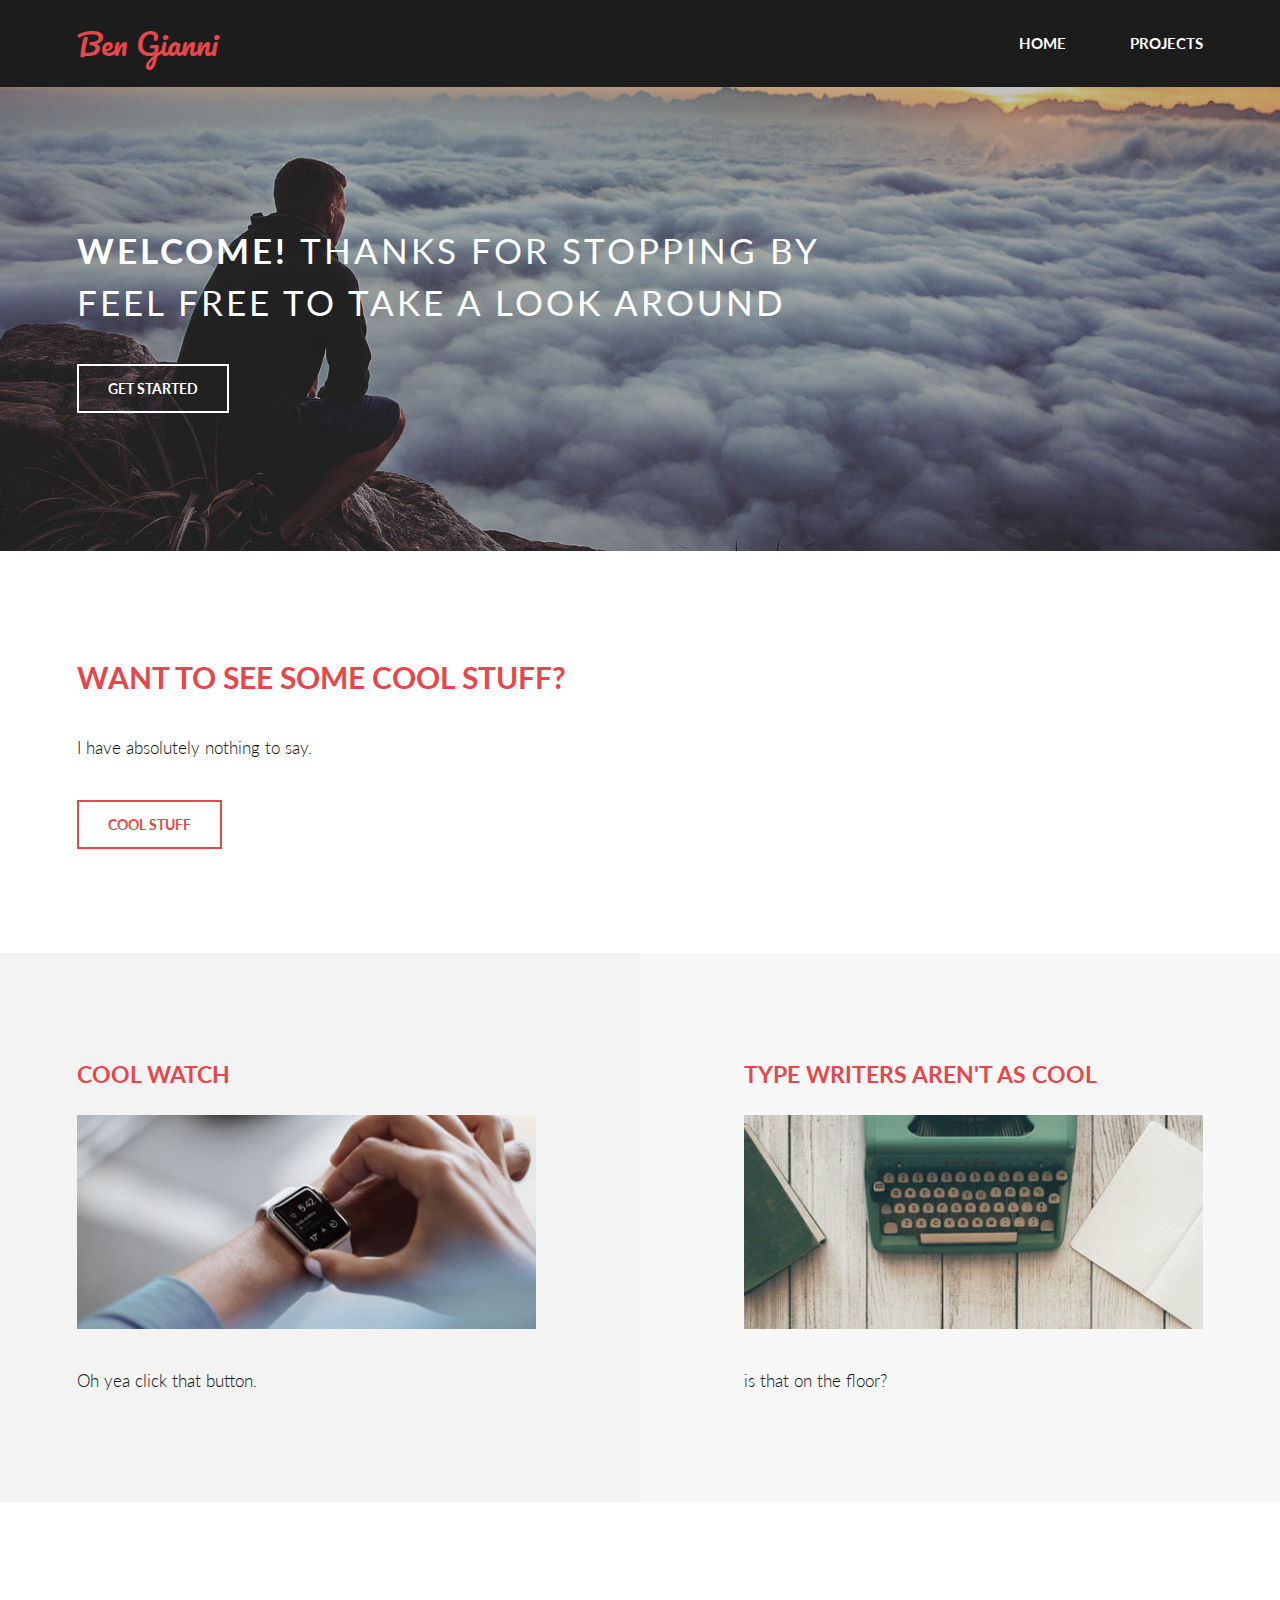
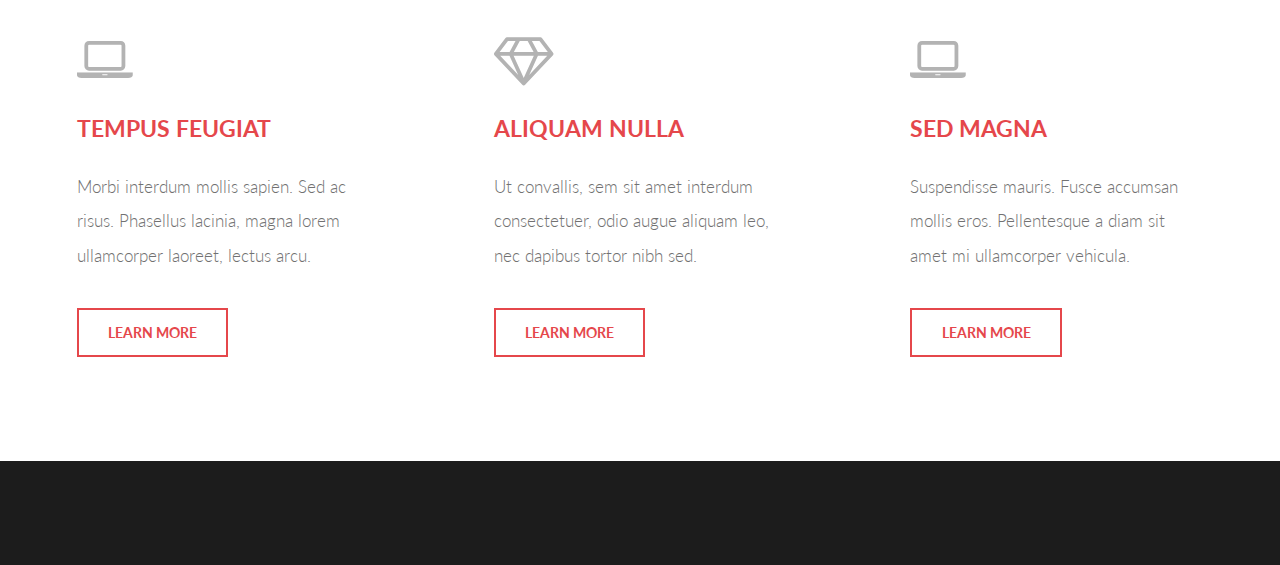
<file: index.html>
<!DOCTYPE HTML>
<!--
	Introspect by TEMPLATED
	templated.co @templatedco
	Released for free under the Creative Commons Attribution 3.0 license (templated.co/license)
-->
<html>
	<head>
		<title>Homepage</title>
		<meta charset="utf-8" />
		<meta name="viewport" content="width=device-width, initial-scale=1, user-scalable=no" />
		<link rel="stylesheet" href="assets/css/main.css" />
	</head>
	<body>

		<!-- Header -->
			<header id="header">
				<div class="inner">
					<a href="index.html" class="logo">Ben Gianni</a>
					<nav id="nav">
						<a href="index.html">Home</a>
						<a href="generic.html">Projects</a>
						<!--<a href="elements.html">Elements</a>-->
					</nav>
				</div>
			</header>
			<a href="#menu" class="navPanelToggle"><span class="fa fa-bars"></span></a>

		<!-- Banner -->
			<section id="banner">
				<div class="inner">
					<h1 >Welcome! <span>Thanks for stopping by<br />
					feel free to take a look around</span></h1>
					<ul class="actions">
						<li><a href="#" id="test_button" class="button alt" onclick="Attention();">Get Started</a></li>
					</ul>
				</div>
			</section>

		<!-- One -->
			<section id="one">
				<div class="inner">
					<header>
						<h2>Want to see some cool stuff?</h2>
					</header>
					<p>I have absolutely nothing to say.</p>
					<ul class="actions">
						<li><a href="#" class="button alt" onclick="CoolStuff();">Cool Stuff</a></li>
					</ul>
				</div>
			</section>

		<!-- Two -->
			<section id="two">
				<div class="inner">
					<article>
						<div class="content">
							<header>
								<h3>Cool Watch</h3>
							</header>
							<div class="image fit">
								<img src="images/pic01.jpg" alt="" />
							</div>
							<p>Oh yea click that button.</p>
						</div>
					</article>
					<article class="alt">
						<div class="content">
							<header>
								<h3>Type Writers aren't as cool</h3>
							</header>
							<div class="image fit">
								<img src="images/pic02.jpg" alt="" />
							</div>
							<p>is that on the floor?</p>
						</div>
					</article>
				</div>
			</section>

		<!-- Three -->
			<section id="three">
				<div class="inner">
					<article>
						<div class="content">
							<span class="icon fa-laptop"></span>
							<header>
								<h3>Tempus Feugiat</h3>
							</header>
							<p>Morbi interdum mollis sapien. Sed ac risus. Phasellus lacinia, magna lorem ullamcorper laoreet, lectus arcu.</p>
							<ul class="actions">
								<li><a href="#" class="button alt">Learn More</a></li>
							</ul>
						</div>
					</article>
					<article>
						<div class="content">
							<span class="icon fa-diamond"></span>
							<header>
								<h3>Aliquam Nulla</h3>
							</header>
							<p>Ut convallis, sem sit amet interdum consectetuer, odio augue aliquam leo, nec dapibus tortor nibh sed.</p>
							<ul class="actions">
								<li><a href="#" class="button alt">Learn More</a></li>
							</ul>
						</div>
					</article>
					<article>
					<div class="content">
							<span class="icon fa-laptop"></span>
							<header>
								<h3>Sed Magna</h3>
							</header>
							<p>Suspendisse mauris. Fusce accumsan mollis eros. Pellentesque a diam sit amet mi ullamcorper vehicula.</p>
							<ul class="actions">
								<li><a href="#" class="button alt">Learn More</a></li>
							</ul>
						</div>
					</article>
				</div>
			</section>

		<!-- Footer -->
			<section id="footer">
				<div class="inner">
					<!--
					<header>
						<h2>Get in Touch</h2>
					</header>
					<form method="post" action="#">
						<div class="field half first">
							<label for="name">Name</label>
							<input type="text" name="name" id="name" />
						</div>
						<div class="field half">
							<label for="email">Email</label>
							<input type="text" name="email" id="email" />
						</div>
						<div class="field">
							<label for="message">Message</label>
							<textarea name="message" id="message" rows="6"></textarea>
						</div>
						<ul class="actions">
							<li><input type="submit" value="Send Message" class="alt" /></li>
						</ul>
					</form>
				-->
				</div>
			</section>

		<!-- Scripts -->
			<script src="assets/js/benScript.js"></script>
			<script src="assets/js/jquery.min.js"></script>
			<script src="assets/js/skel.min.js"></script>
			<script src="assets/js/util.js"></script>
			<script src="assets/js/main.js"></script>
			

	</body>
</html>
</file>
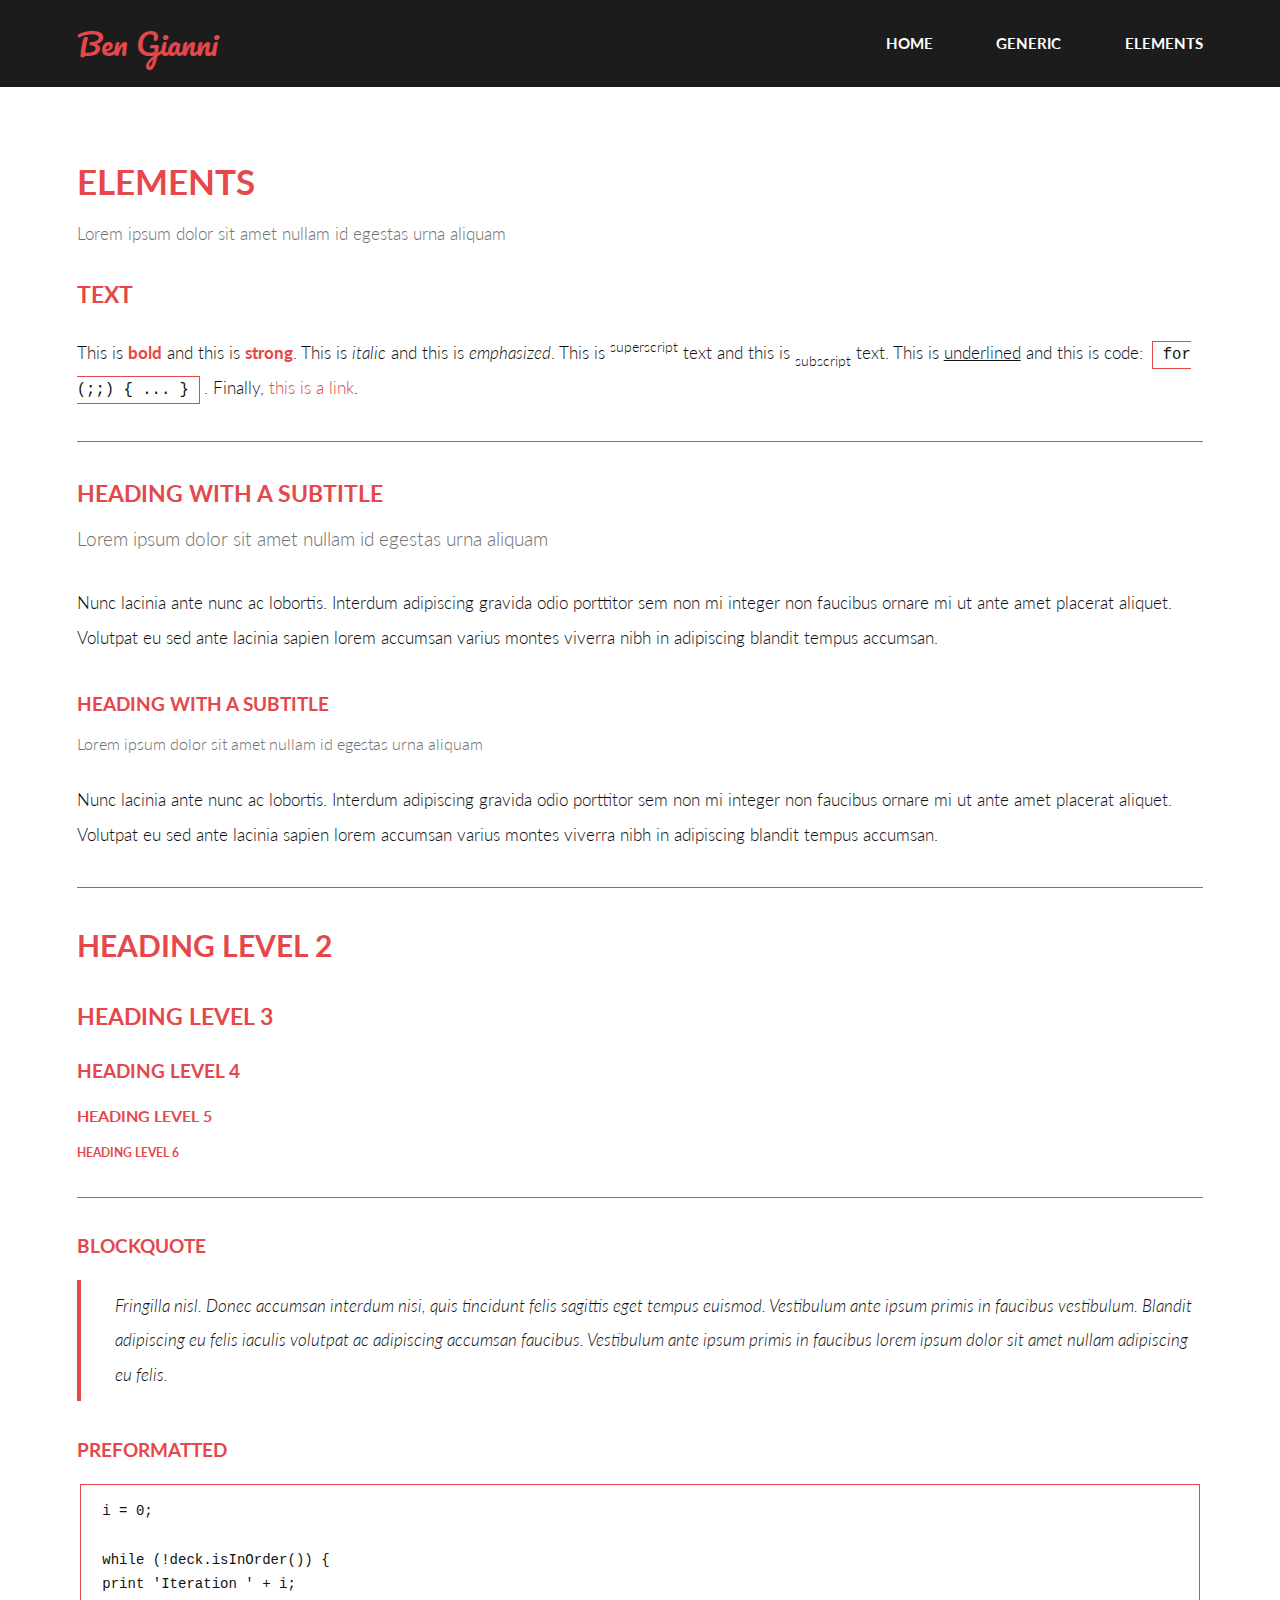
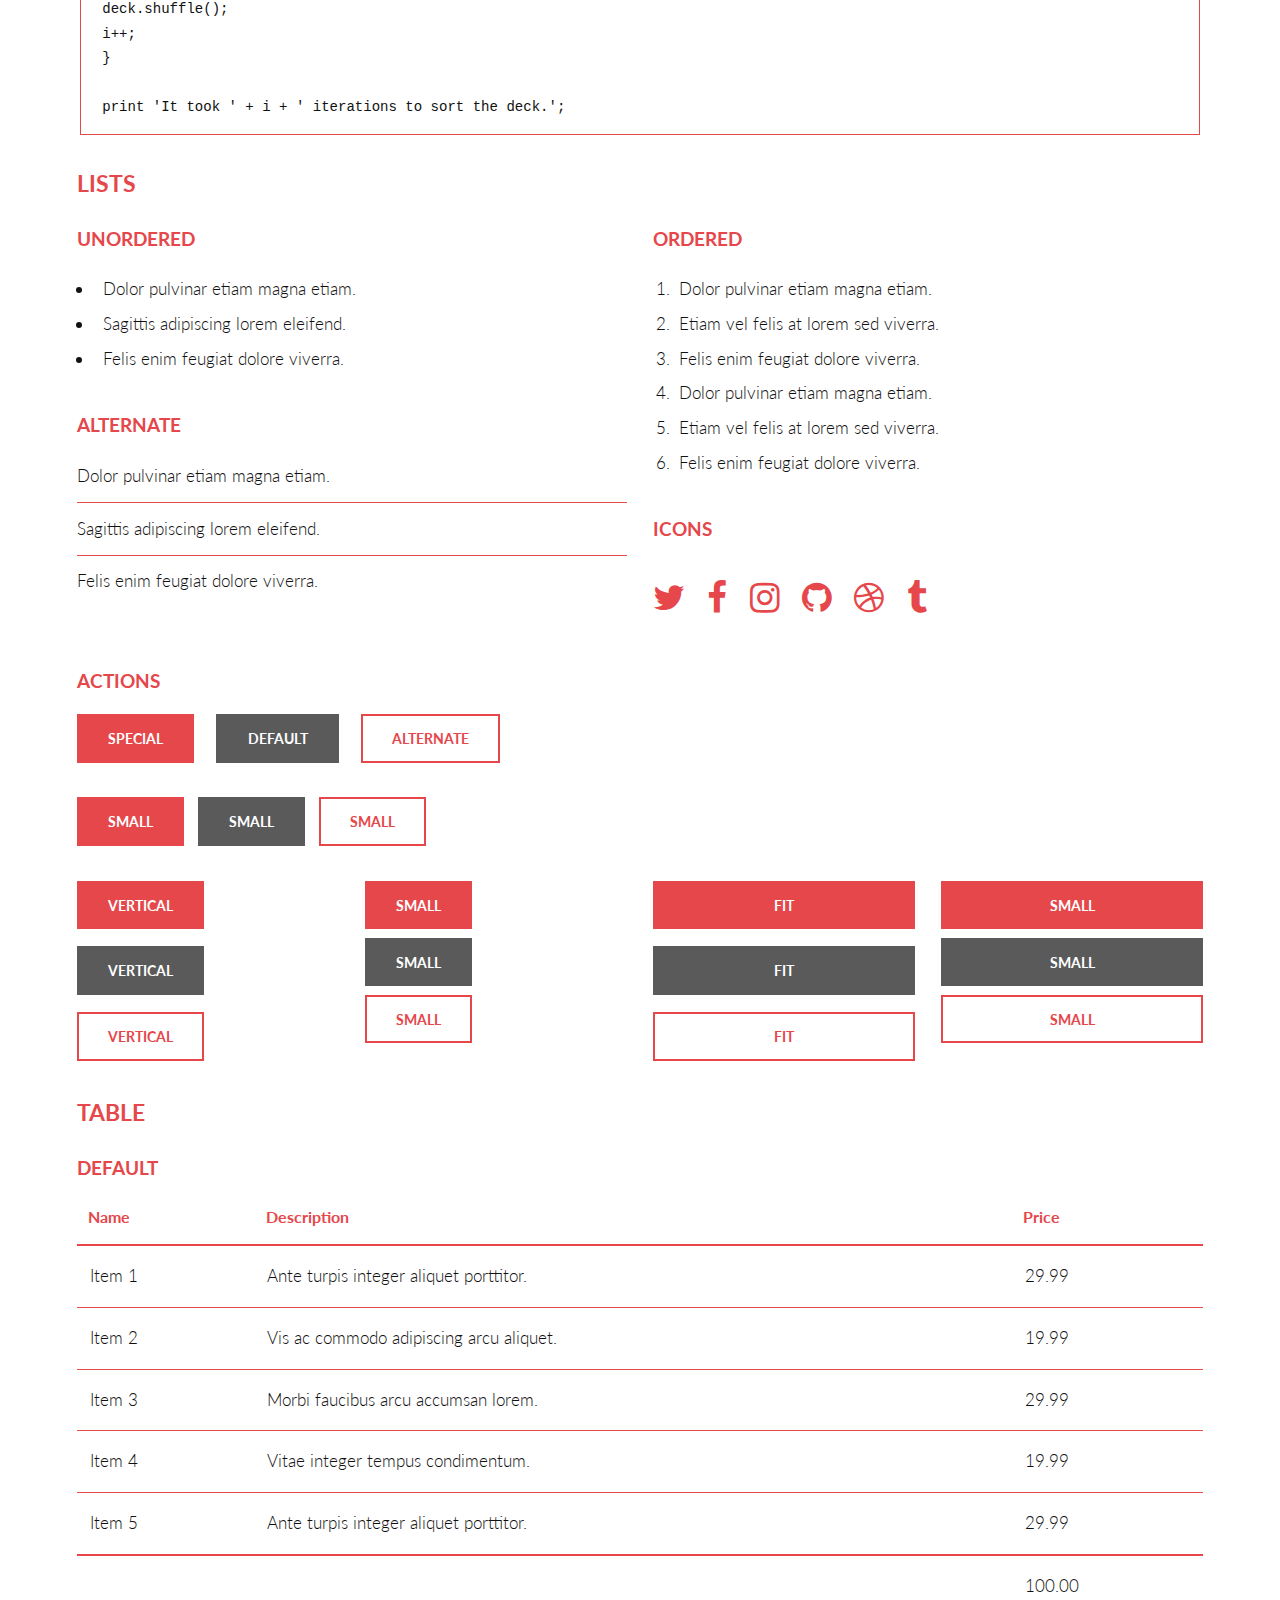
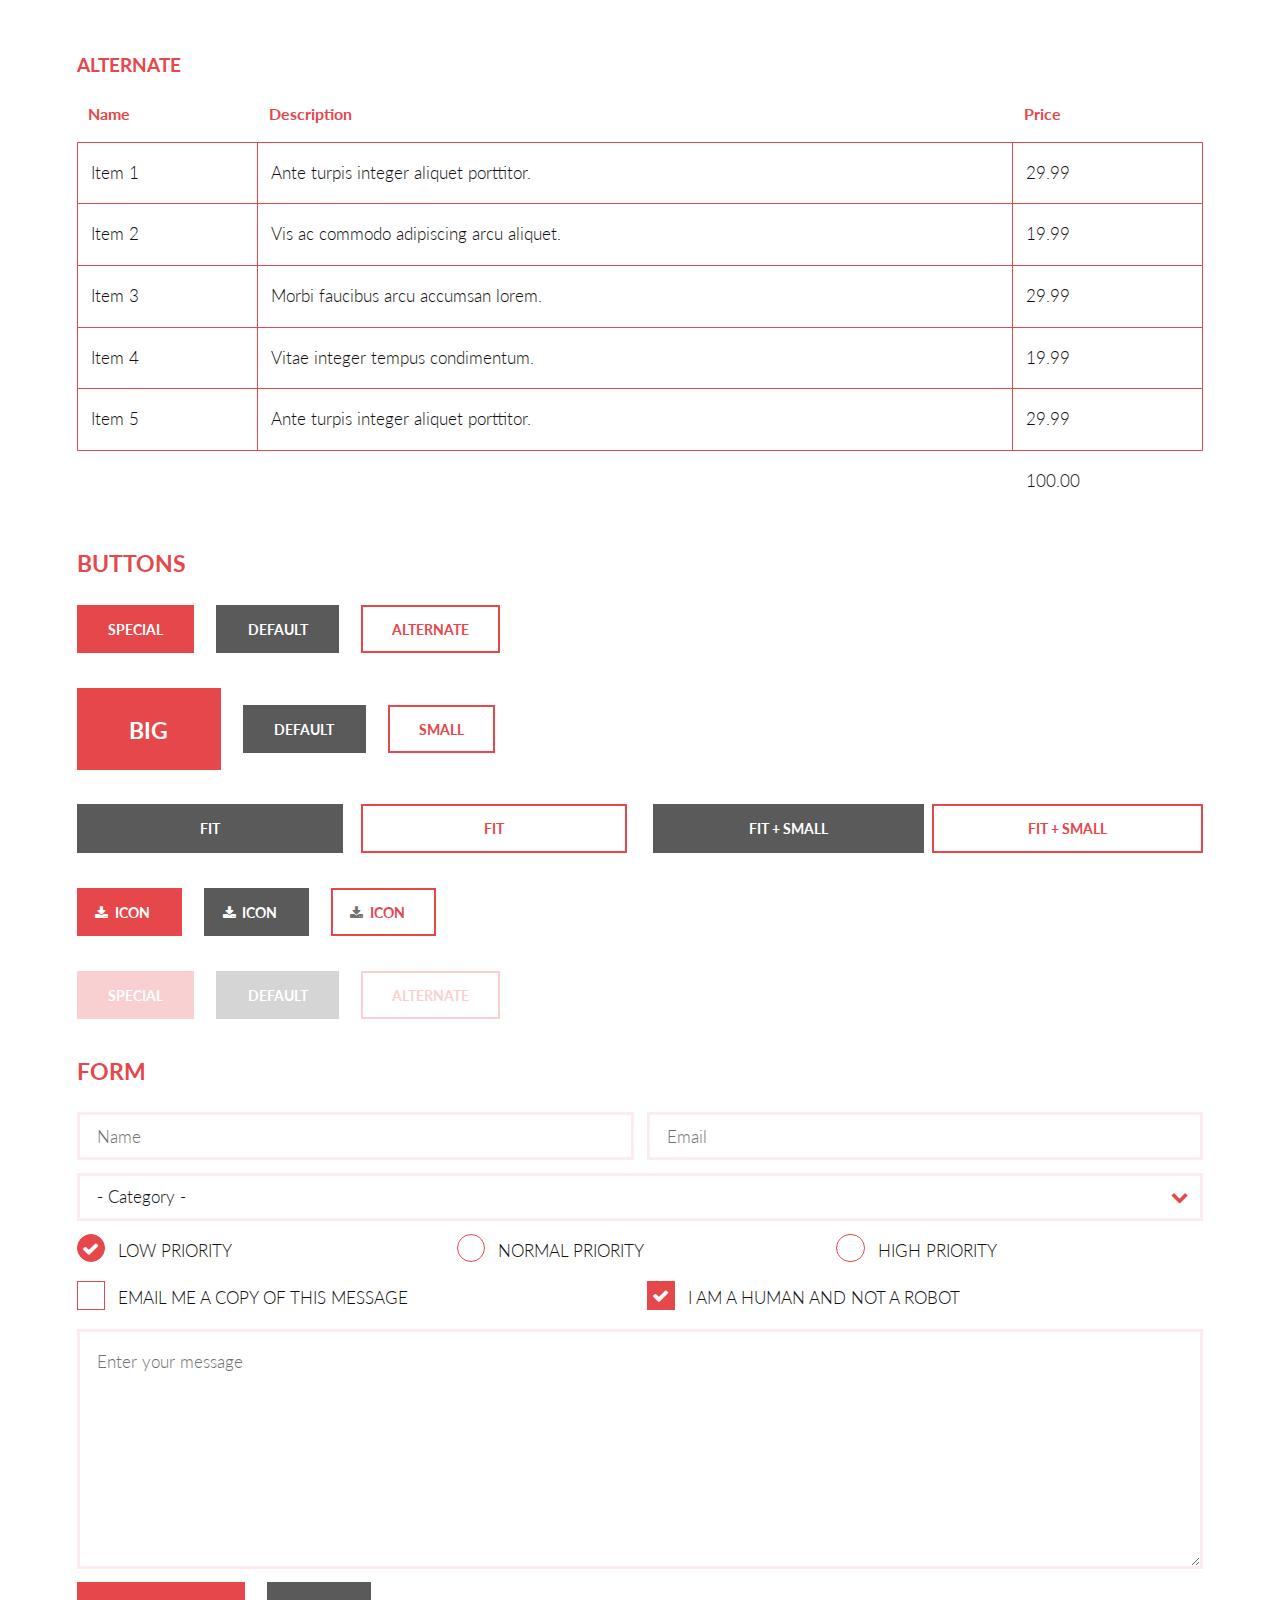
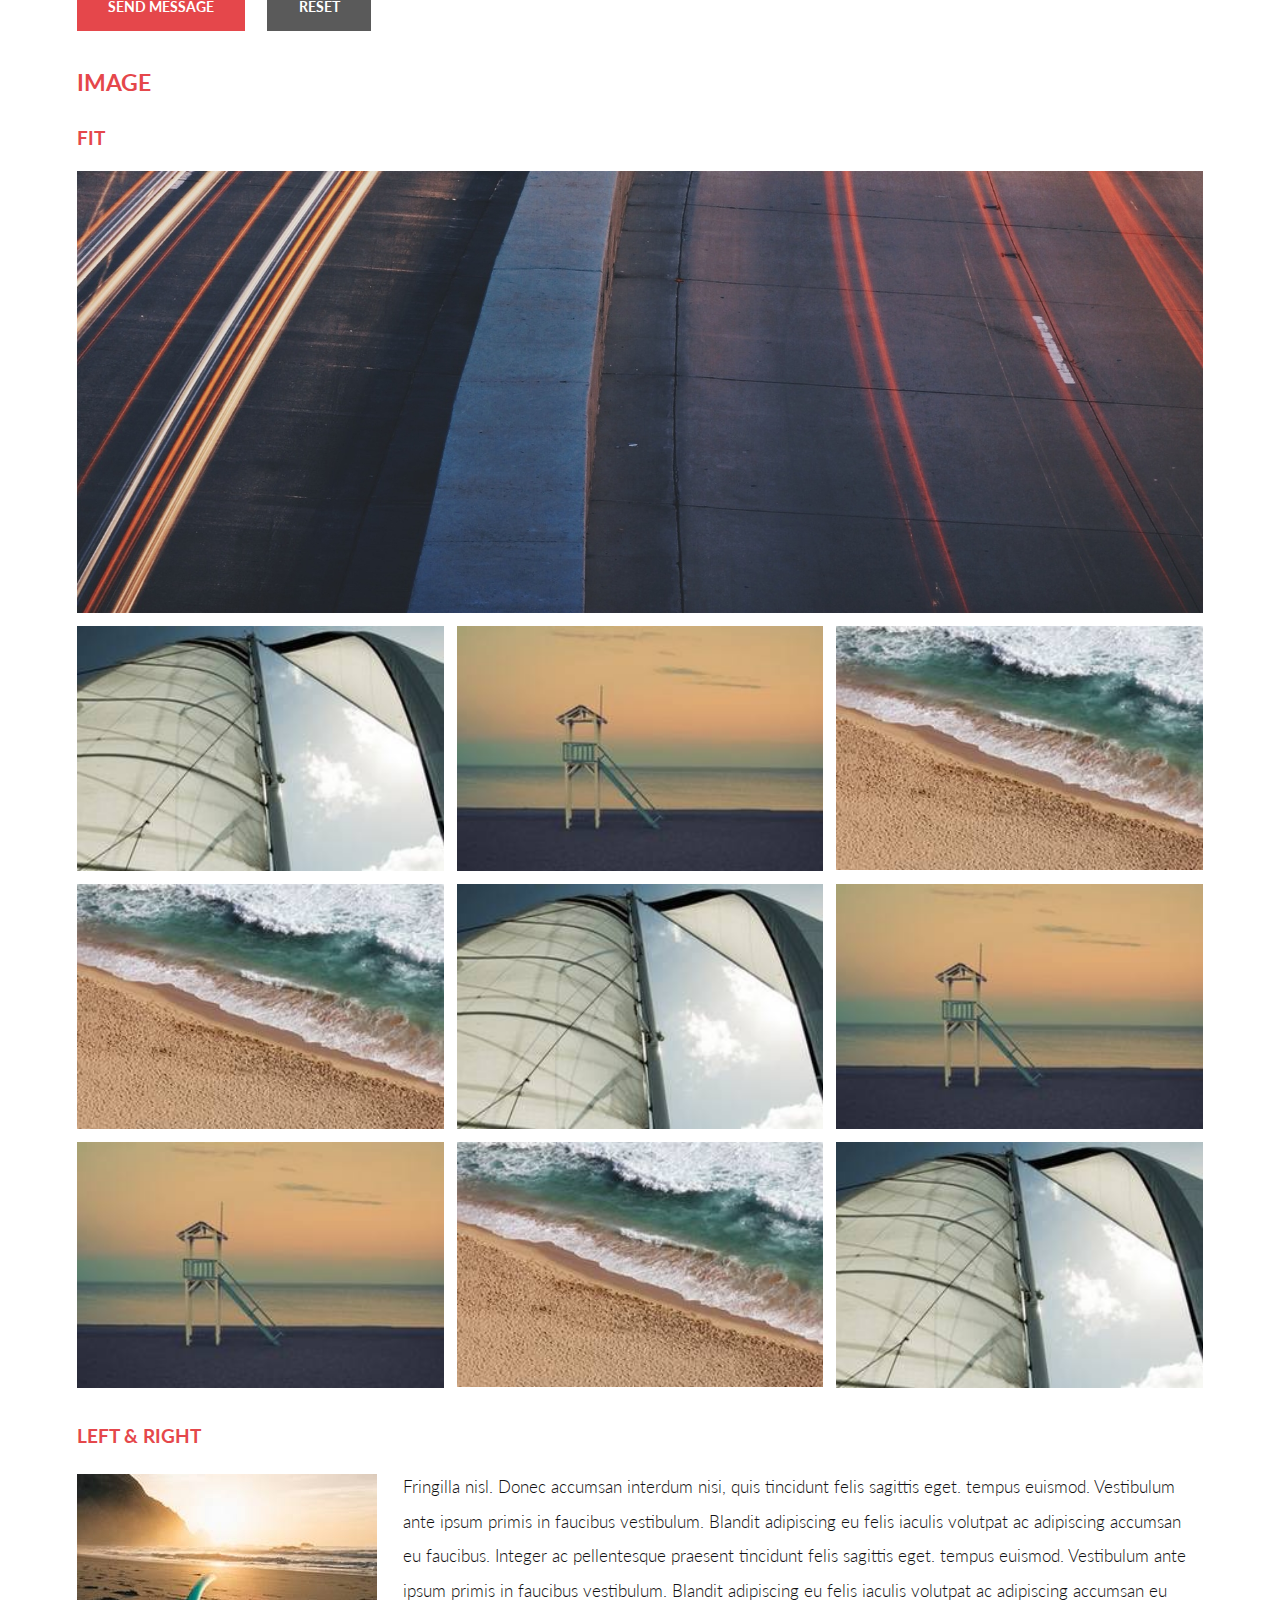
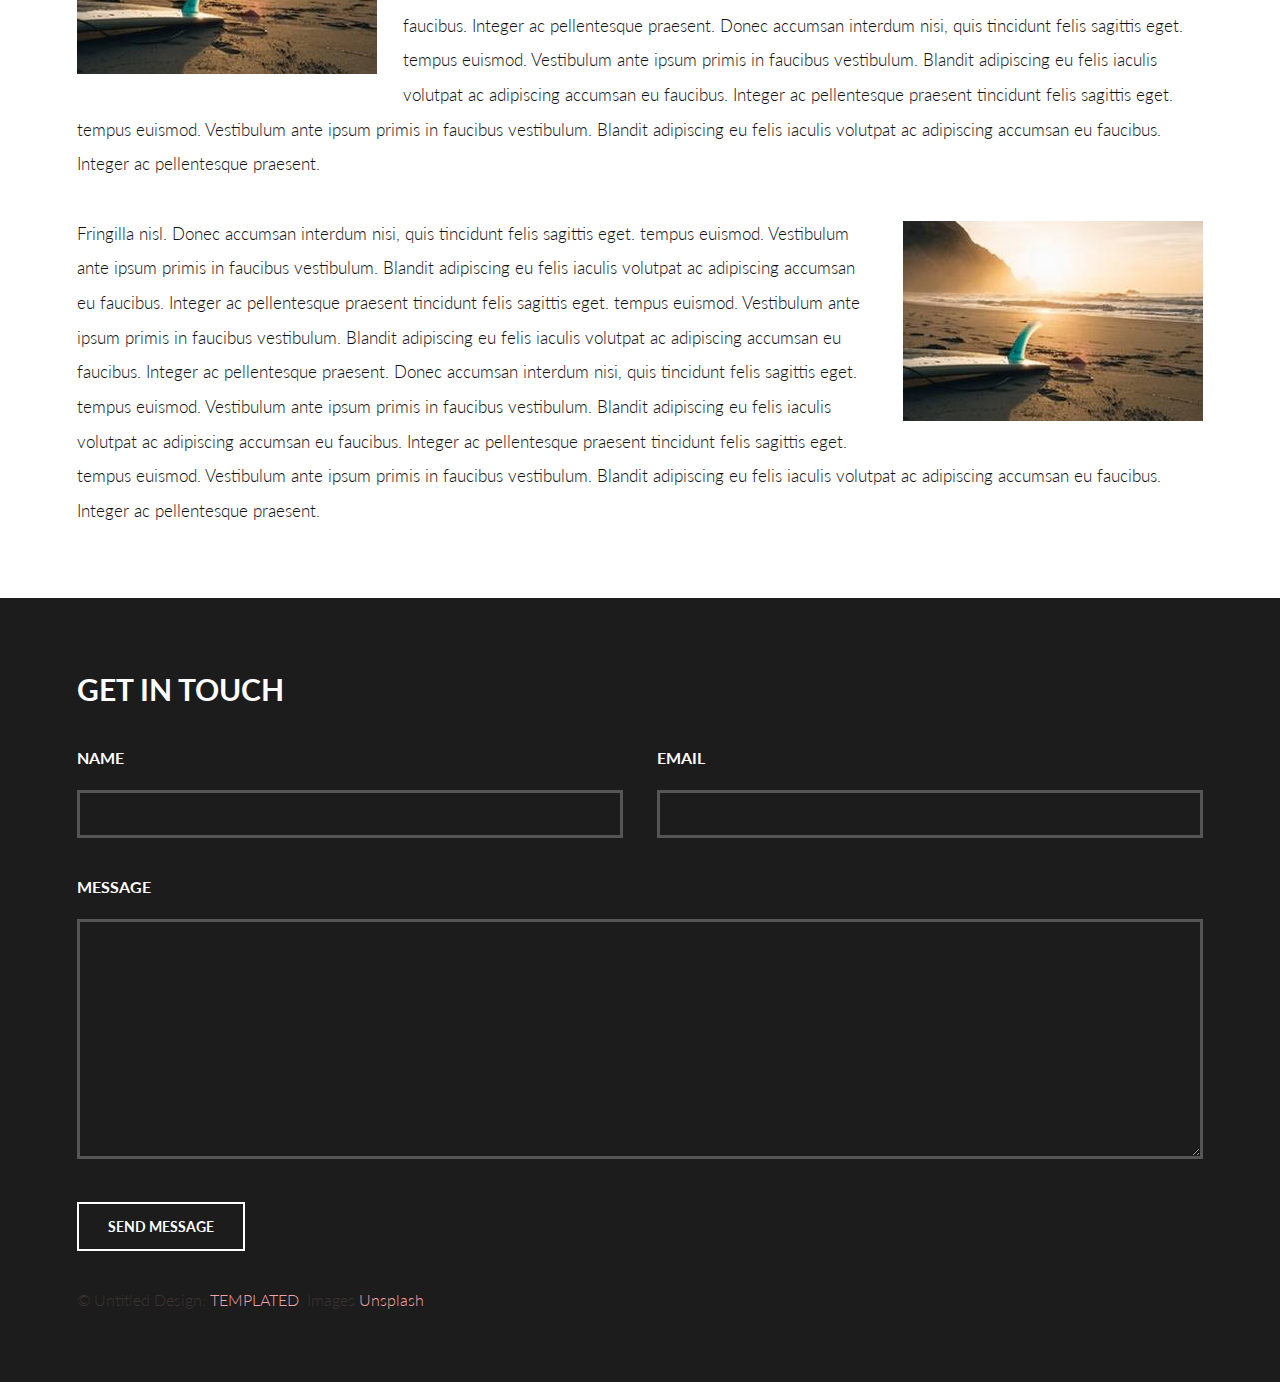
<file: elements.html>
<!DOCTYPE HTML>
<!--
	Introspect by TEMPLATED
	templated.co @templatedco
	Released for free under the Creative Commons Attribution 3.0 license (templated.co/license)
-->
<html>
	<head>
		<title>Ben's Site</title>
		<meta charset="utf-8" />
		<meta name="viewport" content="width=device-width, initial-scale=1, user-scalable=no" />
		<link rel="stylesheet" href="assets/css/main.css" />
	</head>
	<body>
		<header id="header">
				<div class="inner">
					<a href="index.html" class="logo">Ben Gianni</a>
					<nav id="nav">
						<a href="index.html">Home</a>
						<a href="generic.html">Generic</a>
						<a href="elements.html">Elements</a>
					</nav>
				</div>
			</header>

			<a href="#menu" class="navPanelToggle"><span class="fa fa-bars"></span></a>

		<!-- Main -->
			<section id="main">
				<div class="inner">
					<header class="major special">
						<h1>Elements</h1>
						<p>Lorem ipsum dolor sit amet nullam id egestas urna aliquam</p>
					</header>

					<!-- Text -->
						<section>
							<h3>Text</h3>
							<p>This is <b>bold</b> and this is <strong>strong</strong>. This is <i>italic</i> and this is <em>emphasized</em>.
							This is <sup>superscript</sup> text and this is <sub>subscript</sub> text.
							This is <u>underlined</u> and this is code: <code>for (;;) { ... }</code>. Finally, <a href="#">this is a link</a>.</p>

							<hr />

							<header>
								<h3>Heading with a Subtitle</h3>
								<p>Lorem ipsum dolor sit amet nullam id egestas urna aliquam</p>
							</header>
							<p>Nunc lacinia ante nunc ac lobortis. Interdum adipiscing gravida odio porttitor sem non mi integer non faucibus ornare mi ut ante amet placerat aliquet. Volutpat eu sed ante lacinia sapien lorem accumsan varius montes viverra nibh in adipiscing blandit tempus accumsan.</p>
							<header>
								<h4>Heading with a Subtitle</h4>
								<p>Lorem ipsum dolor sit amet nullam id egestas urna aliquam</p>
							</header>
							<p>Nunc lacinia ante nunc ac lobortis. Interdum adipiscing gravida odio porttitor sem non mi integer non faucibus ornare mi ut ante amet placerat aliquet. Volutpat eu sed ante lacinia sapien lorem accumsan varius montes viverra nibh in adipiscing blandit tempus accumsan.</p>

							<hr />

							<h2>Heading Level 2</h2>
							<h3>Heading Level 3</h3>
							<h4>Heading Level 4</h4>
							<h5>Heading Level 5</h5>
							<h6>Heading Level 6</h6>

							<hr />

							<h4>Blockquote</h4>
							<blockquote>Fringilla nisl. Donec accumsan interdum nisi, quis tincidunt felis sagittis eget tempus euismod. Vestibulum ante ipsum primis in faucibus vestibulum. Blandit adipiscing eu felis iaculis volutpat ac adipiscing accumsan faucibus. Vestibulum ante ipsum primis in faucibus lorem ipsum dolor sit amet nullam adipiscing eu felis.</blockquote>

							<h4>Preformatted</h4>
							<pre><code>i = 0;

while (!deck.isInOrder()) {
print 'Iteration ' + i;
deck.shuffle();
i++;
}

print 'It took ' + i + ' iterations to sort the deck.';</code></pre>
						</section>

					<!-- Lists -->
						<section>
							<h3>Lists</h3>
							<div class="row">
								<div class="6u 12u$(xsmall)">

									<h4>Unordered</h4>
									<ul>
										<li>Dolor pulvinar etiam magna etiam.</li>
										<li>Sagittis adipiscing lorem eleifend.</li>
										<li>Felis enim feugiat dolore viverra.</li>
									</ul>

									<h4>Alternate</h4>
									<ul class="alt">
										<li>Dolor pulvinar etiam magna etiam.</li>
										<li>Sagittis adipiscing lorem eleifend.</li>
										<li>Felis enim feugiat dolore viverra.</li>
									</ul>

								</div>
								<div class="6u$ 12u$(xsmall)">

									<h4>Ordered</h4>
									<ol>
										<li>Dolor pulvinar etiam magna etiam.</li>
										<li>Etiam vel felis at lorem sed viverra.</li>
										<li>Felis enim feugiat dolore viverra.</li>
										<li>Dolor pulvinar etiam magna etiam.</li>
										<li>Etiam vel felis at lorem sed viverra.</li>
										<li>Felis enim feugiat dolore viverra.</li>
									</ol>

									<h4>Icons</h4>
									<ul class="icons">
										<li><a href="#" class="icon fa-twitter"><span class="label">Twitter</span></a></li>
										<li><a href="#" class="icon fa-facebook"><span class="label">Facebook</span></a></li>
										<li><a href="#" class="icon fa-instagram"><span class="label">Instagram</span></a></li>
										<li><a href="#" class="icon fa-github"><span class="label">Github</span></a></li>
										<li><a href="#" class="icon fa-dribbble"><span class="label">Dribbble</span></a></li>
										<li><a href="#" class="icon fa-tumblr"><span class="label">Tumblr</span></a></li>
									</ul>

								</div>
							</div>

							<h4>Actions</h4>
							<ul class="actions">
								<li><a href="#" class="button special">Special</a></li>
								<li><a href="#" class="button">Default</a></li>
								<li><a href="#" class="button alt">Alternate</a></li>
							</ul>
							<ul class="actions small">
								<li><a href="#" class="button special small">Small</a></li>
								<li><a href="#" class="button small">Small</a></li>
								<li><a href="#" class="button alt small">Small</a></li>
							</ul>
							<div class="row">
								<div class="3u 6u(small) 12u$(xsmall)">
									<ul class="actions vertical">
										<li><a href="#" class="button special">Vertical</a></li>
										<li><a href="#" class="button">Vertical</a></li>
										<li><a href="#" class="button alt">Vertical</a></li>
									</ul>
								</div>
								<div class="3u 6u$(small) 12u$(xsmall)">
									<ul class="actions vertical small">
										<li><a href="#" class="button special small">Small</a></li>
										<li><a href="#" class="button small">Small</a></li>
										<li><a href="#" class="button alt small">Small</a></li>
									</ul>
								</div>
								<div class="3u 6u(small) 12u$(xsmall)">
									<ul class="actions vertical">
										<li><a href="#" class="button special fit">Fit</a></li>
										<li><a href="#" class="button fit">Fit</a></li>
										<li><a href="#" class="button alt fit">Fit</a></li>
									</ul>
								</div>
								<div class="3u$ 6u$(small) 12u$(xsmall)">
									<ul class="actions vertical small">
										<li><a href="#" class="button special small fit">Small</a></li>
										<li><a href="#" class="button small fit">Small</a></li>
										<li><a href="#" class="button alt small fit">Small</a></li>
									</ul>
								</div>
							</div>
						</section>

					<!-- Table -->
						<section>
							<h3>Table</h3>
							<h4>Default</h4>
							<div class="table-wrapper">
								<table>
									<thead>
										<tr>
											<th>Name</th>
											<th>Description</th>
											<th>Price</th>
										</tr>
									</thead>
									<tbody>
										<tr>
											<td>Item 1</td>
											<td>Ante turpis integer aliquet porttitor.</td>
											<td>29.99</td>
										</tr>
										<tr>
											<td>Item 2</td>
											<td>Vis ac commodo adipiscing arcu aliquet.</td>
											<td>19.99</td>
										</tr>
										<tr>
											<td>Item 3</td>
											<td> Morbi faucibus arcu accumsan lorem.</td>
											<td>29.99</td>
										</tr>
										<tr>
											<td>Item 4</td>
											<td>Vitae integer tempus condimentum.</td>
											<td>19.99</td>
										</tr>
										<tr>
											<td>Item 5</td>
											<td>Ante turpis integer aliquet porttitor.</td>
											<td>29.99</td>
										</tr>
									</tbody>
									<tfoot>
										<tr>
											<td colspan="2"></td>
											<td>100.00</td>
										</tr>
									</tfoot>
								</table>
							</div>
							<h4>Alternate</h4>
							<div class="table-wrapper">
								<table class="alt">
									<thead>
										<tr>
											<th>Name</th>
											<th>Description</th>
											<th>Price</th>
										</tr>
									</thead>
									<tbody>
										<tr>
											<td>Item 1</td>
											<td>Ante turpis integer aliquet porttitor.</td>
											<td>29.99</td>
										</tr>
										<tr>
											<td>Item 2</td>
											<td>Vis ac commodo adipiscing arcu aliquet.</td>
											<td>19.99</td>
										</tr>
										<tr>
											<td>Item 3</td>
											<td> Morbi faucibus arcu accumsan lorem.</td>
											<td>29.99</td>
										</tr>
										<tr>
											<td>Item 4</td>
											<td>Vitae integer tempus condimentum.</td>
											<td>19.99</td>
										</tr>
										<tr>
											<td>Item 5</td>
											<td>Ante turpis integer aliquet porttitor.</td>
											<td>29.99</td>
										</tr>
									</tbody>
									<tfoot>
										<tr>
											<td colspan="2"></td>
											<td>100.00</td>
										</tr>
									</tfoot>
								</table>
							</div>
						</section>

					<!-- Buttons -->
						<section>
							<h3>Buttons</h3>
							<ul class="actions">
								<li><a href="#" class="button special">Special</a></li>
								<li><a href="#" class="button">Default</a></li>
								<li><a href="#" class="button alt">Alternate</a></li>
							</ul>
							<ul class="actions">
								<li><a href="#" class="button special big">Big</a></li>
								<li><a href="#" class="button">Default</a></li>
								<li><a href="#" class="button alt small">Small</a></li>
							</ul>
							<div class="row">
								<div class="6u 12u$(xsmall)">
									<ul class="actions fit">
										<li><a href="#" class="button fit">Fit</a></li>
										<li><a href="#" class="button alt fit">Fit</a></li>
									</ul>
								</div>
								<div class="6u$ 12u$(xsmall)">
									<ul class="actions fit small">
										<li><a href="#" class="button fit small">Fit + Small</a></li>
										<li><a href="#" class="button alt fit small">Fit + Small</a></li>
									</ul>
								</div>
							</div>
							<ul class="actions">
								<li><a href="#" class="button special icon fa-download">Icon</a></li>
								<li><a href="#" class="button icon fa-download">Icon</a></li>
								<li><a href="#" class="button alt icon fa-download">Icon</a></li>
							</ul>
							<ul class="actions">
								<li><span class="button special disabled">Special</span></li>
								<li><span class="button disabled">Default</span></li>
								<li><span class="button alt disabled">Alternate</span></li>
							</ul>
						</section>

					<!-- Form -->
						<section>
							<h3>Form</h3>
							<form method="post" action="#">
								<div class="row uniform 50%">
									<div class="6u 12u$(xsmall)">
										<input type="text" name="demo-name" id="demo-name" value="" placeholder="Name" />
									</div>
									<div class="6u$ 12u$(xsmall)">
										<input type="email" name="demo-email" id="demo-email" value="" placeholder="Email" />
									</div>
									<div class="12u$">
										<div class="select-wrapper">
											<select name="demo-category" id="demo-category">
												<option value="">- Category -</option>
												<option value="1">Manufacturing</option>
												<option value="1">Shipping</option>
												<option value="1">Administration</option>
												<option value="1">Human Resources</option>
											</select>
										</div>
									</div>
									<div class="4u 12u$(xsmall)">
										<input type="radio" id="priority-low" name="priority" checked>
										<label for="priority-low">Low Priority</label>
									</div>
									<div class="4u 12u$(xsmall)">
										<input type="radio" id="priority-normal" name="priority">
										<label for="priority-normal">Normal Priority</label>
									</div>
									<div class="4u$ 12u$(xsmall)">
										<input type="radio" id="priority-high" name="priority">
										<label for="priority-high">High Priority</label>
									</div>
									<div class="6u 12u$(small)">
										<input type="checkbox" id="copy" name="copy">
										<label for="copy">Email me a copy of this message</label>
									</div>
									<div class="6u$ 12u$(small)">
										<input type="checkbox" id="human" name="human" checked>
										<label for="human">I am a human and not a robot</label>
									</div>
									<div class="12u$">
										<textarea name="demo-message" id="demo-message" placeholder="Enter your message" rows="6"></textarea>
									</div>
									<div class="12u$">
										<ul class="actions">
											<li><input type="submit" value="Send Message" class="special" /></li>
											<li><input type="reset" value="Reset" /></li>
										</ul>
									</div>
								</div>
							</form>
						</section>

					<!-- Image -->
						<section>
							<h3>Image</h3>
							<h4>Fit</h4>
							<div class="box alt">
								<div class="row 50% uniform">
									<div class="12u$"><span class="image fit"><img src="images/pic11.jpg" alt="" /></span></div>
									<div class="4u"><span class="image fit"><img src="images/pic03.jpg" alt="" /></span></div>
									<div class="4u"><span class="image fit"><img src="images/pic04.jpg" alt="" /></span></div>
									<div class="4u$"><span class="image fit"><img src="images/pic05.jpg" alt="" /></span></div>
									<div class="4u"><span class="image fit"><img src="images/pic05.jpg" alt="" /></span></div>
									<div class="4u"><span class="image fit"><img src="images/pic03.jpg" alt="" /></span></div>
									<div class="4u$"><span class="image fit"><img src="images/pic04.jpg" alt="" /></span></div>
									<div class="4u"><span class="image fit"><img src="images/pic04.jpg" alt="" /></span></div>
									<div class="4u"><span class="image fit"><img src="images/pic05.jpg" alt="" /></span></div>
									<div class="4u$"><span class="image fit"><img src="images/pic03.jpg" alt="" /></span></div>
								</div>
							</div>

							<h4>Left &amp; Right</h4>
							<p><span class="image left"><img src="images/pic06.jpg" alt="" /></span>Fringilla nisl. Donec accumsan interdum nisi, quis tincidunt felis sagittis eget. tempus euismod. Vestibulum ante ipsum primis in faucibus vestibulum. Blandit adipiscing eu felis iaculis volutpat ac adipiscing accumsan eu faucibus. Integer ac pellentesque praesent tincidunt felis sagittis eget. tempus euismod. Vestibulum ante ipsum primis in faucibus vestibulum. Blandit adipiscing eu felis iaculis volutpat ac adipiscing accumsan eu faucibus. Integer ac pellentesque praesent. Donec accumsan interdum nisi, quis tincidunt felis sagittis eget. tempus euismod. Vestibulum ante ipsum primis in faucibus vestibulum. Blandit adipiscing eu felis iaculis volutpat ac adipiscing accumsan eu faucibus. Integer ac pellentesque praesent tincidunt felis sagittis eget. tempus euismod. Vestibulum ante ipsum primis in faucibus vestibulum. Blandit adipiscing eu felis iaculis volutpat ac adipiscing accumsan eu faucibus. Integer ac pellentesque praesent.</p>
							<p><span class="image right"><img src="images/pic06.jpg" alt="" /></span>Fringilla nisl. Donec accumsan interdum nisi, quis tincidunt felis sagittis eget. tempus euismod. Vestibulum ante ipsum primis in faucibus vestibulum. Blandit adipiscing eu felis iaculis volutpat ac adipiscing accumsan eu faucibus. Integer ac pellentesque praesent tincidunt felis sagittis eget. tempus euismod. Vestibulum ante ipsum primis in faucibus vestibulum. Blandit adipiscing eu felis iaculis volutpat ac adipiscing accumsan eu faucibus. Integer ac pellentesque praesent. Donec accumsan interdum nisi, quis tincidunt felis sagittis eget. tempus euismod. Vestibulum ante ipsum primis in faucibus vestibulum. Blandit adipiscing eu felis iaculis volutpat ac adipiscing accumsan eu faucibus. Integer ac pellentesque praesent tincidunt felis sagittis eget. tempus euismod. Vestibulum ante ipsum primis in faucibus vestibulum. Blandit adipiscing eu felis iaculis volutpat ac adipiscing accumsan eu faucibus. Integer ac pellentesque praesent.</p>
						</section>

				</div>
			</section>

		<!-- Footer -->
			<section id="footer">
				<div class="inner">
					<header>
						<h2>Get in Touch</h2>
					</header>
					<form method="post" action="#">
						<div class="field half first">
							<label for="name">Name</label>
							<input type="text" name="name" id="name" />
						</div>
						<div class="field half">
							<label for="email">Email</label>
							<input type="text" name="email" id="email" />
						</div>
						<div class="field">
							<label for="message">Message</label>
							<textarea name="message" id="message" rows="6"></textarea>
						</div>
						<ul class="actions">
							<li><input type="submit" value="Send Message" class="alt" /></li>
						</ul>
					</form>
					<div class="copyright">
						&copy; Untitled Design: <a href="https://templated.co/">TEMPLATED</a>. Images <a href="https://unsplash.com/">Unsplash</a>
					</div>
				</div>
			</section>

		<!-- Scripts -->
			<script src="assets/js/jquery.min.js"></script>
			<script src="assets/js/skel.min.js"></script>
			<script src="assets/js/util.js"></script>
			<script src="assets/js/main.js"></script>

	</body>
</html>
</file>
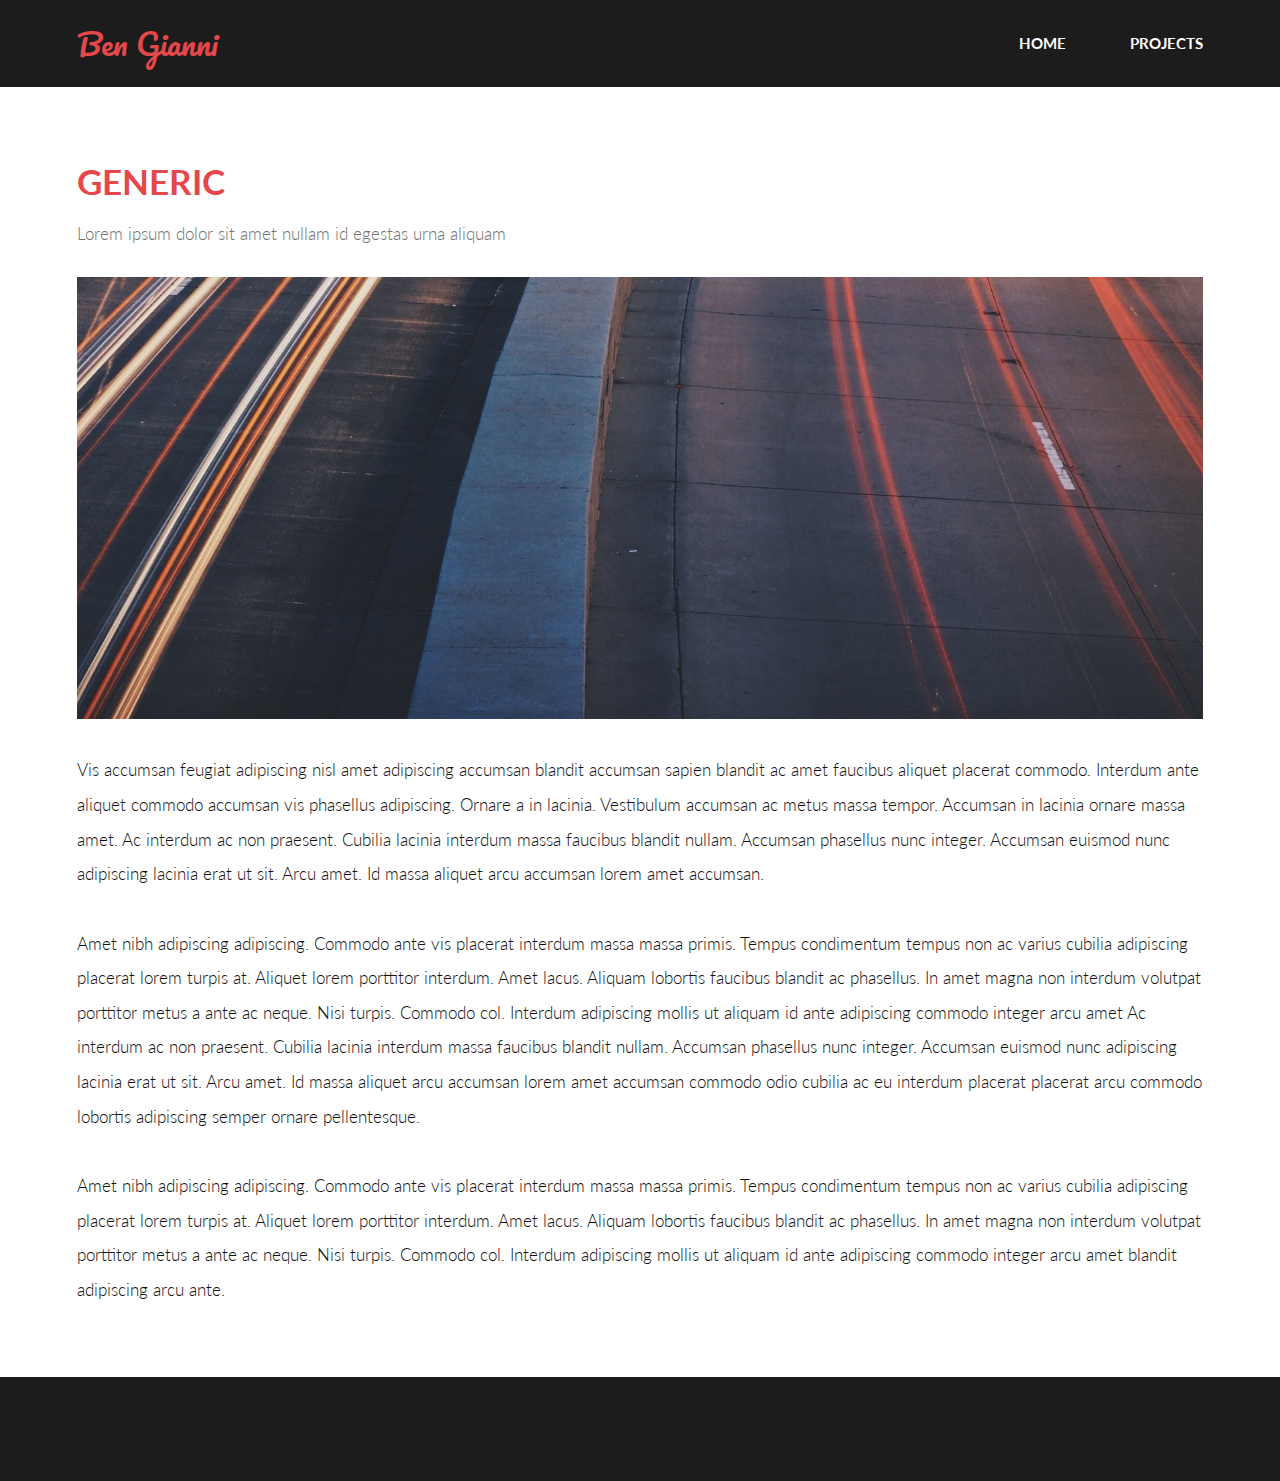
<file: generic.html>
<!DOCTYPE HTML>
<!--
	Introspect by TEMPLATED
	templated.co @templatedco
	Released for free under the Creative Commons Attribution 3.0 license (templated.co/license)
-->
<html>
	<head>
		<title>Projects</title>
		<meta charset="utf-8" />
		<meta name="viewport" content="width=device-width, initial-scale=1, user-scalable=no" />
		<link rel="stylesheet" href="assets/css/main.css" />
	</head>
	<body>

		<!-- Header -->
			<header id="header">
				<div class="inner">
					<a href="index.html" class="logo">Ben Gianni</a>
					<nav id="nav">
						<a href="index.html">Home</a>
						<a href="generic.html">Projects</a>
						<!--<a href="elements.html">Elements</a>-->
					</nav>
				</div>
			</header>
			<a href="#menu" class="navPanelToggle"><span class="fa fa-bars"></span></a>

		<!-- Main -->
			<section id="main" >
				<div class="inner">
					<header class="major special">
						<h1>Generic</h1>
						<p>Lorem ipsum dolor sit amet nullam id egestas urna aliquam</p>
					</header>
					<a href="#" class="image fit"><img src="images/pic11.jpg" alt="" /></a>
					<p>Vis accumsan feugiat adipiscing nisl amet adipiscing accumsan blandit accumsan sapien blandit ac amet faucibus aliquet placerat commodo. Interdum ante aliquet commodo accumsan vis phasellus adipiscing. Ornare a in lacinia. Vestibulum accumsan ac metus massa tempor. Accumsan in lacinia ornare massa amet. Ac interdum ac non praesent. Cubilia lacinia interdum massa faucibus blandit nullam. Accumsan phasellus nunc integer. Accumsan euismod nunc adipiscing lacinia erat ut sit. Arcu amet. Id massa aliquet arcu accumsan lorem amet accumsan.</p>
					<p>Amet nibh adipiscing adipiscing. Commodo ante vis placerat interdum massa massa primis. Tempus condimentum tempus non ac varius cubilia adipiscing placerat lorem turpis at. Aliquet lorem porttitor interdum. Amet lacus. Aliquam lobortis faucibus blandit ac phasellus. In amet magna non interdum volutpat porttitor metus a ante ac neque. Nisi turpis. Commodo col. Interdum adipiscing mollis ut aliquam id ante adipiscing commodo integer arcu amet Ac interdum ac non praesent. Cubilia lacinia interdum massa faucibus blandit nullam. Accumsan phasellus nunc integer. Accumsan euismod nunc adipiscing lacinia erat ut sit. Arcu amet. Id massa aliquet arcu accumsan lorem amet accumsan commodo odio cubilia ac eu interdum placerat placerat arcu commodo lobortis adipiscing semper ornare pellentesque.</p>
					<p>Amet nibh adipiscing adipiscing. Commodo ante vis placerat interdum massa massa primis. Tempus condimentum tempus non ac varius cubilia adipiscing placerat lorem turpis at. Aliquet lorem porttitor interdum. Amet lacus. Aliquam lobortis faucibus blandit ac phasellus. In amet magna non interdum volutpat porttitor metus a ante ac neque. Nisi turpis. Commodo col. Interdum adipiscing mollis ut aliquam id ante adipiscing commodo integer arcu amet blandit adipiscing arcu ante.</p>
				</div>
			</section>

		<!-- Footer -->
			<section id="footer">
				<div class="inner">
					<!--
					<header>
						<h2>Get in Touch</h2>
					</header>
					<form method="post" action="#">
						<div class="field half first">
							<label for="name">Name</label>
							<input type="text" name="name" id="name" />
						</div>
						<div class="field half">
							<label for="email">Email</label>
							<input type="text" name="email" id="email" />
						</div>
						<div class="field">
							<label for="message">Message</label>
							<textarea name="message" id="message" rows="6"></textarea>
						</div>
						<ul class="actions">
							<li><input type="submit" value="Send Message" class="alt" /></li>
						</ul>
					</form>
				</div>
			-->
			</section>

		<!-- Scripts -->
			<script src="assets/js/jquery.min.js"></script>
			<script src="assets/js/skel.min.js"></script>
			<script src="assets/js/util.js"></script>
			<script src="assets/js/main.js"></script>

	</body>
</html>
</file>
<file: assets/css/main.css>
@import url(font-awesome.min.css);
@import url("https://fonts.googleapis.com/css?family=Lato:300,400,700|Pacifico");

/*
	Introspect by TEMPLATED
	templated.co @templatedco
	Released for free under the Creative Commons Attribution 3.0 license (templated.co/license)
*/

/* Reset */

	html, body, div, span, applet, object, iframe, h1, h2, h3, h4, h5, h6, p, blockquote, pre, a, abbr, acronym, address, big, cite, code, del, dfn, em, img, ins, kbd, q, s, samp, small, strike, strong, sub, sup, tt, var, b, u, i, center, dl, dt, dd, ol, ul, li, fieldset, form, label, legend, table, caption, tbody, tfoot, thead, tr, th, td, article, aside, canvas, details, embed, figure, figcaption, footer, header, hgroup, menu, nav, output, ruby, section, summary, time, mark, audio, video {
		margin: 0;
		padding: 0;
		border: 0;
		font-size: 100%;
		font: inherit;
		vertical-align: baseline;
	}

	article, aside, details, figcaption, figure, footer, header, hgroup, menu, nav, section {
		display: block;
	}

	body {
		line-height: 1;
	}

	ol, ul {
		list-style: none;
	}

	blockquote, q {
		quotes: none;
	}

	blockquote:before, blockquote:after, q:before, q:after {
		content: '';
		content: none;
	}

	table {
		border-collapse: collapse;
		border-spacing: 0;
	}

	body {
		-webkit-text-size-adjust: none;
	}

/* Box Model */

	*, *:before, *:after {
		-moz-box-sizing: border-box;
		-webkit-box-sizing: border-box;
		box-sizing: border-box;
	}

/* Containers */

	.container {
		margin-left: auto;
		margin-right: auto;
	}

	.container.\31 25\25 {
		width: 100%;
		max-width: 100em;
		min-width: 80em;
	}

	.container.\37 5\25 {
		width: 60em;
	}

	.container.\35 0\25 {
		width: 40em;
	}

	.container.\32 5\25 {
		width: 20em;
	}

	.container {
		width: 80em;
	}

	@media screen and (max-width: 1680px) {

		.container.\31 25\25 {
			width: 100%;
			max-width: 100em;
			min-width: 80em;
		}

		.container.\37 5\25 {
			width: 60em;
		}

		.container.\35 0\25 {
			width: 40em;
		}

		.container.\32 5\25 {
			width: 20em;
		}

		.container {
			width: 80em;
		}

	}

	@media screen and (max-width: 1280px) {

		.container.\31 25\25 {
			width: 100%;
			max-width: 81.25em;
			min-width: 65em;
		}

		.container.\37 5\25 {
			width: 48.75em;
		}

		.container.\35 0\25 {
			width: 32.5em;
		}

		.container.\32 5\25 {
			width: 16.25em;
		}

		.container {
			width: 65em;
		}

	}

	@media screen and (max-width: 980px) {

		.container.\31 25\25 {
			width: 100%;
			max-width: 112.5%;
			min-width: 90%;
		}

		.container.\37 5\25 {
			width: 67.5%;
		}

		.container.\35 0\25 {
			width: 45%;
		}

		.container.\32 5\25 {
			width: 22.5%;
		}

		.container {
			width: 90%;
		}

	}

	@media screen and (max-width: 736px) {

		.container.\31 25\25 {
			width: 100%;
			max-width: 112.5%;
			min-width: 90%;
		}

		.container.\37 5\25 {
			width: 67.5%;
		}

		.container.\35 0\25 {
			width: 45%;
		}

		.container.\32 5\25 {
			width: 22.5%;
		}

		.container {
			width: 90% !important;
		}

	}

	@media screen and (max-width: 480px) {

		.container.\31 25\25 {
			width: 100%;
			max-width: 112.5%;
			min-width: 90%;
		}

		.container.\37 5\25 {
			width: 67.5%;
		}

		.container.\35 0\25 {
			width: 45%;
		}

		.container.\32 5\25 {
			width: 22.5%;
		}

		.container {
			width: 90% !important;
		}

	}

/* Grid */

	.row {
		border-bottom: solid 1px transparent;
		-moz-box-sizing: border-box;
		-webkit-box-sizing: border-box;
		box-sizing: border-box;
	}

	.row > * {
		float: left;
		-moz-box-sizing: border-box;
		-webkit-box-sizing: border-box;
		box-sizing: border-box;
	}

	.row:after, .row:before {
		content: '';
		display: block;
		clear: both;
		height: 0;
	}

	.row.uniform > * > :first-child {
		margin-top: 0;
	}

	.row.uniform > * > :last-child {
		margin-bottom: 0;
	}

	.row.\30 \25 > * {
		padding: 0 0 0 0em;
	}

	.row.\30 \25 {
		margin: 0 0 -1px 0em;
	}

	.row.uniform.\30 \25 > * {
		padding: 0em 0 0 0em;
	}

	.row.uniform.\30 \25 {
		margin: 0em 0 -1px 0em;
	}

	.row > * {
		padding: 0 0 0 2em;
	}

	.row {
		margin: 0 0 -1px -2em;
	}

	.row.uniform > * {
		padding: 2em 0 0 2em;
	}

	.row.uniform {
		margin: -2em 0 -1px -2em;
	}

	.row.\32 00\25 > * {
		padding: 0 0 0 4em;
	}

	.row.\32 00\25 {
		margin: 0 0 -1px -4em;
	}

	.row.uniform.\32 00\25 > * {
		padding: 4em 0 0 4em;
	}

	.row.uniform.\32 00\25 {
		margin: -4em 0 -1px -4em;
	}

	.row.\31 50\25 > * {
		padding: 0 0 0 3em;
	}

	.row.\31 50\25 {
		margin: 0 0 -1px -3em;
	}

	.row.uniform.\31 50\25 > * {
		padding: 3em 0 0 3em;
	}

	.row.uniform.\31 50\25 {
		margin: -3em 0 -1px -3em;
	}

	.row.\35 0\25 > * {
		padding: 0 0 0 1em;
	}

	.row.\35 0\25 {
		margin: 0 0 -1px -1em;
	}

	.row.uniform.\35 0\25 > * {
		padding: 1em 0 0 1em;
	}

	.row.uniform.\35 0\25 {
		margin: -1em 0 -1px -1em;
	}

	.row.\32 5\25 > * {
		padding: 0 0 0 0.5em;
	}

	.row.\32 5\25 {
		margin: 0 0 -1px -0.5em;
	}

	.row.uniform.\32 5\25 > * {
		padding: 0.5em 0 0 0.5em;
	}

	.row.uniform.\32 5\25 {
		margin: -0.5em 0 -1px -0.5em;
	}

	.\31 2u, .\31 2u\24 {
		width: 100%;
		clear: none;
		margin-left: 0;
	}

	.\31 1u, .\31 1u\24 {
		width: 91.6666666667%;
		clear: none;
		margin-left: 0;
	}

	.\31 0u, .\31 0u\24 {
		width: 83.3333333333%;
		clear: none;
		margin-left: 0;
	}

	.\39 u, .\39 u\24 {
		width: 75%;
		clear: none;
		margin-left: 0;
	}

	.\38 u, .\38 u\24 {
		width: 66.6666666667%;
		clear: none;
		margin-left: 0;
	}

	.\37 u, .\37 u\24 {
		width: 58.3333333333%;
		clear: none;
		margin-left: 0;
	}

	.\36 u, .\36 u\24 {
		width: 50%;
		clear: none;
		margin-left: 0;
	}

	.\35 u, .\35 u\24 {
		width: 41.6666666667%;
		clear: none;
		margin-left: 0;
	}

	.\34 u, .\34 u\24 {
		width: 33.3333333333%;
		clear: none;
		margin-left: 0;
	}

	.\33 u, .\33 u\24 {
		width: 25%;
		clear: none;
		margin-left: 0;
	}

	.\32 u, .\32 u\24 {
		width: 16.6666666667%;
		clear: none;
		margin-left: 0;
	}

	.\31 u, .\31 u\24 {
		width: 8.3333333333%;
		clear: none;
		margin-left: 0;
	}

	.\31 2u\24 + *,
	.\31 1u\24 + *,
	.\31 0u\24 + *,
	.\39 u\24 + *,
	.\38 u\24 + *,
	.\37 u\24 + *,
	.\36 u\24 + *,
	.\35 u\24 + *,
	.\34 u\24 + *,
	.\33 u\24 + *,
	.\32 u\24 + *,
	.\31 u\24 + * {
		clear: left;
	}

	.\-11u {
		margin-left: 91.66667%;
	}

	.\-10u {
		margin-left: 83.33333%;
	}

	.\-9u {
		margin-left: 75%;
	}

	.\-8u {
		margin-left: 66.66667%;
	}

	.\-7u {
		margin-left: 58.33333%;
	}

	.\-6u {
		margin-left: 50%;
	}

	.\-5u {
		margin-left: 41.66667%;
	}

	.\-4u {
		margin-left: 33.33333%;
	}

	.\-3u {
		margin-left: 25%;
	}

	.\-2u {
		margin-left: 16.66667%;
	}

	.\-1u {
		margin-left: 8.33333%;
	}

	@media screen and (max-width: 1680px) {

		.row > * {
			padding: 0 0 0 2em;
		}

		.row {
			margin: 0 0 -1px -2em;
		}

		.row.uniform > * {
			padding: 2em 0 0 2em;
		}

		.row.uniform {
			margin: -2em 0 -1px -2em;
		}

		.row.\32 00\25 > * {
			padding: 0 0 0 4em;
		}

		.row.\32 00\25 {
			margin: 0 0 -1px -4em;
		}

		.row.uniform.\32 00\25 > * {
			padding: 4em 0 0 4em;
		}

		.row.uniform.\32 00\25 {
			margin: -4em 0 -1px -4em;
		}

		.row.\31 50\25 > * {
			padding: 0 0 0 3em;
		}

		.row.\31 50\25 {
			margin: 0 0 -1px -3em;
		}

		.row.uniform.\31 50\25 > * {
			padding: 3em 0 0 3em;
		}

		.row.uniform.\31 50\25 {
			margin: -3em 0 -1px -3em;
		}

		.row.\35 0\25 > * {
			padding: 0 0 0 1em;
		}

		.row.\35 0\25 {
			margin: 0 0 -1px -1em;
		}

		.row.uniform.\35 0\25 > * {
			padding: 1em 0 0 1em;
		}

		.row.uniform.\35 0\25 {
			margin: -1em 0 -1px -1em;
		}

		.row.\32 5\25 > * {
			padding: 0 0 0 0.5em;
		}

		.row.\32 5\25 {
			margin: 0 0 -1px -0.5em;
		}

		.row.uniform.\32 5\25 > * {
			padding: 0.5em 0 0 0.5em;
		}

		.row.uniform.\32 5\25 {
			margin: -0.5em 0 -1px -0.5em;
		}

		.\31 2u\28xlarge\29, .\31 2u\24\28xlarge\29 {
			width: 100%;
			clear: none;
			margin-left: 0;
		}

		.\31 1u\28xlarge\29, .\31 1u\24\28xlarge\29 {
			width: 91.6666666667%;
			clear: none;
			margin-left: 0;
		}

		.\31 0u\28xlarge\29, .\31 0u\24\28xlarge\29 {
			width: 83.3333333333%;
			clear: none;
			margin-left: 0;
		}

		.\39 u\28xlarge\29, .\39 u\24\28xlarge\29 {
			width: 75%;
			clear: none;
			margin-left: 0;
		}

		.\38 u\28xlarge\29, .\38 u\24\28xlarge\29 {
			width: 66.6666666667%;
			clear: none;
			margin-left: 0;
		}

		.\37 u\28xlarge\29, .\37 u\24\28xlarge\29 {
			width: 58.3333333333%;
			clear: none;
			margin-left: 0;
		}

		.\36 u\28xlarge\29, .\36 u\24\28xlarge\29 {
			width: 50%;
			clear: none;
			margin-left: 0;
		}

		.\35 u\28xlarge\29, .\35 u\24\28xlarge\29 {
			width: 41.6666666667%;
			clear: none;
			margin-left: 0;
		}

		.\34 u\28xlarge\29, .\34 u\24\28xlarge\29 {
			width: 33.3333333333%;
			clear: none;
			margin-left: 0;
		}

		.\33 u\28xlarge\29, .\33 u\24\28xlarge\29 {
			width: 25%;
			clear: none;
			margin-left: 0;
		}

		.\32 u\28xlarge\29, .\32 u\24\28xlarge\29 {
			width: 16.6666666667%;
			clear: none;
			margin-left: 0;
		}

		.\31 u\28xlarge\29, .\31 u\24\28xlarge\29 {
			width: 8.3333333333%;
			clear: none;
			margin-left: 0;
		}

		.\31 2u\24\28xlarge\29 + *,
		.\31 1u\24\28xlarge\29 + *,
		.\31 0u\24\28xlarge\29 + *,
		.\39 u\24\28xlarge\29 + *,
		.\38 u\24\28xlarge\29 + *,
		.\37 u\24\28xlarge\29 + *,
		.\36 u\24\28xlarge\29 + *,
		.\35 u\24\28xlarge\29 + *,
		.\34 u\24\28xlarge\29 + *,
		.\33 u\24\28xlarge\29 + *,
		.\32 u\24\28xlarge\29 + *,
		.\31 u\24\28xlarge\29 + * {
			clear: left;
		}

		.\-11u\28xlarge\29 {
			margin-left: 91.66667%;
		}

		.\-10u\28xlarge\29 {
			margin-left: 83.33333%;
		}

		.\-9u\28xlarge\29 {
			margin-left: 75%;
		}

		.\-8u\28xlarge\29 {
			margin-left: 66.66667%;
		}

		.\-7u\28xlarge\29 {
			margin-left: 58.33333%;
		}

		.\-6u\28xlarge\29 {
			margin-left: 50%;
		}

		.\-5u\28xlarge\29 {
			margin-left: 41.66667%;
		}

		.\-4u\28xlarge\29 {
			margin-left: 33.33333%;
		}

		.\-3u\28xlarge\29 {
			margin-left: 25%;
		}

		.\-2u\28xlarge\29 {
			margin-left: 16.66667%;
		}

		.\-1u\28xlarge\29 {
			margin-left: 8.33333%;
		}

	}

	@media screen and (max-width: 1280px) {

		.row > * {
			padding: 0 0 0 1.5em;
		}

		.row {
			margin: 0 0 -1px -1.5em;
		}

		.row.uniform > * {
			padding: 1.5em 0 0 1.5em;
		}

		.row.uniform {
			margin: -1.5em 0 -1px -1.5em;
		}

		.row.\32 00\25 > * {
			padding: 0 0 0 3em;
		}

		.row.\32 00\25 {
			margin: 0 0 -1px -3em;
		}

		.row.uniform.\32 00\25 > * {
			padding: 3em 0 0 3em;
		}

		.row.uniform.\32 00\25 {
			margin: -3em 0 -1px -3em;
		}

		.row.\31 50\25 > * {
			padding: 0 0 0 2.25em;
		}

		.row.\31 50\25 {
			margin: 0 0 -1px -2.25em;
		}

		.row.uniform.\31 50\25 > * {
			padding: 2.25em 0 0 2.25em;
		}

		.row.uniform.\31 50\25 {
			margin: -2.25em 0 -1px -2.25em;
		}

		.row.\35 0\25 > * {
			padding: 0 0 0 0.75em;
		}

		.row.\35 0\25 {
			margin: 0 0 -1px -0.75em;
		}

		.row.uniform.\35 0\25 > * {
			padding: 0.75em 0 0 0.75em;
		}

		.row.uniform.\35 0\25 {
			margin: -0.75em 0 -1px -0.75em;
		}

		.row.\32 5\25 > * {
			padding: 0 0 0 0.375em;
		}

		.row.\32 5\25 {
			margin: 0 0 -1px -0.375em;
		}

		.row.uniform.\32 5\25 > * {
			padding: 0.375em 0 0 0.375em;
		}

		.row.uniform.\32 5\25 {
			margin: -0.375em 0 -1px -0.375em;
		}

		.\31 2u\28large\29, .\31 2u\24\28large\29 {
			width: 100%;
			clear: none;
			margin-left: 0;
		}

		.\31 1u\28large\29, .\31 1u\24\28large\29 {
			width: 91.6666666667%;
			clear: none;
			margin-left: 0;
		}

		.\31 0u\28large\29, .\31 0u\24\28large\29 {
			width: 83.3333333333%;
			clear: none;
			margin-left: 0;
		}

		.\39 u\28large\29, .\39 u\24\28large\29 {
			width: 75%;
			clear: none;
			margin-left: 0;
		}

		.\38 u\28large\29, .\38 u\24\28large\29 {
			width: 66.6666666667%;
			clear: none;
			margin-left: 0;
		}

		.\37 u\28large\29, .\37 u\24\28large\29 {
			width: 58.3333333333%;
			clear: none;
			margin-left: 0;
		}

		.\36 u\28large\29, .\36 u\24\28large\29 {
			width: 50%;
			clear: none;
			margin-left: 0;
		}

		.\35 u\28large\29, .\35 u\24\28large\29 {
			width: 41.6666666667%;
			clear: none;
			margin-left: 0;
		}

		.\34 u\28large\29, .\34 u\24\28large\29 {
			width: 33.3333333333%;
			clear: none;
			margin-left: 0;
		}

		.\33 u\28large\29, .\33 u\24\28large\29 {
			width: 25%;
			clear: none;
			margin-left: 0;
		}

		.\32 u\28large\29, .\32 u\24\28large\29 {
			width: 16.6666666667%;
			clear: none;
			margin-left: 0;
		}

		.\31 u\28large\29, .\31 u\24\28large\29 {
			width: 8.3333333333%;
			clear: none;
			margin-left: 0;
		}

		.\31 2u\24\28large\29 + *,
		.\31 1u\24\28large\29 + *,
		.\31 0u\24\28large\29 + *,
		.\39 u\24\28large\29 + *,
		.\38 u\24\28large\29 + *,
		.\37 u\24\28large\29 + *,
		.\36 u\24\28large\29 + *,
		.\35 u\24\28large\29 + *,
		.\34 u\24\28large\29 + *,
		.\33 u\24\28large\29 + *,
		.\32 u\24\28large\29 + *,
		.\31 u\24\28large\29 + * {
			clear: left;
		}

		.\-11u\28large\29 {
			margin-left: 91.66667%;
		}

		.\-10u\28large\29 {
			margin-left: 83.33333%;
		}

		.\-9u\28large\29 {
			margin-left: 75%;
		}

		.\-8u\28large\29 {
			margin-left: 66.66667%;
		}

		.\-7u\28large\29 {
			margin-left: 58.33333%;
		}

		.\-6u\28large\29 {
			margin-left: 50%;
		}

		.\-5u\28large\29 {
			margin-left: 41.66667%;
		}

		.\-4u\28large\29 {
			margin-left: 33.33333%;
		}

		.\-3u\28large\29 {
			margin-left: 25%;
		}

		.\-2u\28large\29 {
			margin-left: 16.66667%;
		}

		.\-1u\28large\29 {
			margin-left: 8.33333%;
		}

	}

	@media screen and (max-width: 980px) {

		.row > * {
			padding: 0 0 0 1.5em;
		}

		.row {
			margin: 0 0 -1px -1.5em;
		}

		.row.uniform > * {
			padding: 1.5em 0 0 1.5em;
		}

		.row.uniform {
			margin: -1.5em 0 -1px -1.5em;
		}

		.row.\32 00\25 > * {
			padding: 0 0 0 3em;
		}

		.row.\32 00\25 {
			margin: 0 0 -1px -3em;
		}

		.row.uniform.\32 00\25 > * {
			padding: 3em 0 0 3em;
		}

		.row.uniform.\32 00\25 {
			margin: -3em 0 -1px -3em;
		}

		.row.\31 50\25 > * {
			padding: 0 0 0 2.25em;
		}

		.row.\31 50\25 {
			margin: 0 0 -1px -2.25em;
		}

		.row.uniform.\31 50\25 > * {
			padding: 2.25em 0 0 2.25em;
		}

		.row.uniform.\31 50\25 {
			margin: -2.25em 0 -1px -2.25em;
		}

		.row.\35 0\25 > * {
			padding: 0 0 0 0.75em;
		}

		.row.\35 0\25 {
			margin: 0 0 -1px -0.75em;
		}

		.row.uniform.\35 0\25 > * {
			padding: 0.75em 0 0 0.75em;
		}

		.row.uniform.\35 0\25 {
			margin: -0.75em 0 -1px -0.75em;
		}

		.row.\32 5\25 > * {
			padding: 0 0 0 0.375em;
		}

		.row.\32 5\25 {
			margin: 0 0 -1px -0.375em;
		}

		.row.uniform.\32 5\25 > * {
			padding: 0.375em 0 0 0.375em;
		}

		.row.uniform.\32 5\25 {
			margin: -0.375em 0 -1px -0.375em;
		}

		.\31 2u\28medium\29, .\31 2u\24\28medium\29 {
			width: 100%;
			clear: none;
			margin-left: 0;
		}

		.\31 1u\28medium\29, .\31 1u\24\28medium\29 {
			width: 91.6666666667%;
			clear: none;
			margin-left: 0;
		}

		.\31 0u\28medium\29, .\31 0u\24\28medium\29 {
			width: 83.3333333333%;
			clear: none;
			margin-left: 0;
		}

		.\39 u\28medium\29, .\39 u\24\28medium\29 {
			width: 75%;
			clear: none;
			margin-left: 0;
		}

		.\38 u\28medium\29, .\38 u\24\28medium\29 {
			width: 66.6666666667%;
			clear: none;
			margin-left: 0;
		}

		.\37 u\28medium\29, .\37 u\24\28medium\29 {
			width: 58.3333333333%;
			clear: none;
			margin-left: 0;
		}

		.\36 u\28medium\29, .\36 u\24\28medium\29 {
			width: 50%;
			clear: none;
			margin-left: 0;
		}

		.\35 u\28medium\29, .\35 u\24\28medium\29 {
			width: 41.6666666667%;
			clear: none;
			margin-left: 0;
		}

		.\34 u\28medium\29, .\34 u\24\28medium\29 {
			width: 33.3333333333%;
			clear: none;
			margin-left: 0;
		}

		.\33 u\28medium\29, .\33 u\24\28medium\29 {
			width: 25%;
			clear: none;
			margin-left: 0;
		}

		.\32 u\28medium\29, .\32 u\24\28medium\29 {
			width: 16.6666666667%;
			clear: none;
			margin-left: 0;
		}

		.\31 u\28medium\29, .\31 u\24\28medium\29 {
			width: 8.3333333333%;
			clear: none;
			margin-left: 0;
		}

		.\31 2u\24\28medium\29 + *,
		.\31 1u\24\28medium\29 + *,
		.\31 0u\24\28medium\29 + *,
		.\39 u\24\28medium\29 + *,
		.\38 u\24\28medium\29 + *,
		.\37 u\24\28medium\29 + *,
		.\36 u\24\28medium\29 + *,
		.\35 u\24\28medium\29 + *,
		.\34 u\24\28medium\29 + *,
		.\33 u\24\28medium\29 + *,
		.\32 u\24\28medium\29 + *,
		.\31 u\24\28medium\29 + * {
			clear: left;
		}

		.\-11u\28medium\29 {
			margin-left: 91.66667%;
		}

		.\-10u\28medium\29 {
			margin-left: 83.33333%;
		}

		.\-9u\28medium\29 {
			margin-left: 75%;
		}

		.\-8u\28medium\29 {
			margin-left: 66.66667%;
		}

		.\-7u\28medium\29 {
			margin-left: 58.33333%;
		}

		.\-6u\28medium\29 {
			margin-left: 50%;
		}

		.\-5u\28medium\29 {
			margin-left: 41.66667%;
		}

		.\-4u\28medium\29 {
			margin-left: 33.33333%;
		}

		.\-3u\28medium\29 {
			margin-left: 25%;
		}

		.\-2u\28medium\29 {
			margin-left: 16.66667%;
		}

		.\-1u\28medium\29 {
			margin-left: 8.33333%;
		}

	}

	@media screen and (max-width: 736px) {

		.row > * {
			padding: 0 0 0 1.25em;
		}

		.row {
			margin: 0 0 -1px -1.25em;
		}

		.row.uniform > * {
			padding: 1.25em 0 0 1.25em;
		}

		.row.uniform {
			margin: -1.25em 0 -1px -1.25em;
		}

		.row.\32 00\25 > * {
			padding: 0 0 0 2.5em;
		}

		.row.\32 00\25 {
			margin: 0 0 -1px -2.5em;
		}

		.row.uniform.\32 00\25 > * {
			padding: 2.5em 0 0 2.5em;
		}

		.row.uniform.\32 00\25 {
			margin: -2.5em 0 -1px -2.5em;
		}

		.row.\31 50\25 > * {
			padding: 0 0 0 1.875em;
		}

		.row.\31 50\25 {
			margin: 0 0 -1px -1.875em;
		}

		.row.uniform.\31 50\25 > * {
			padding: 1.875em 0 0 1.875em;
		}

		.row.uniform.\31 50\25 {
			margin: -1.875em 0 -1px -1.875em;
		}

		.row.\35 0\25 > * {
			padding: 0 0 0 0.625em;
		}

		.row.\35 0\25 {
			margin: 0 0 -1px -0.625em;
		}

		.row.uniform.\35 0\25 > * {
			padding: 0.625em 0 0 0.625em;
		}

		.row.uniform.\35 0\25 {
			margin: -0.625em 0 -1px -0.625em;
		}

		.row.\32 5\25 > * {
			padding: 0 0 0 0.3125em;
		}

		.row.\32 5\25 {
			margin: 0 0 -1px -0.3125em;
		}

		.row.uniform.\32 5\25 > * {
			padding: 0.3125em 0 0 0.3125em;
		}

		.row.uniform.\32 5\25 {
			margin: -0.3125em 0 -1px -0.3125em;
		}

		.\31 2u\28small\29, .\31 2u\24\28small\29 {
			width: 100%;
			clear: none;
			margin-left: 0;
		}

		.\31 1u\28small\29, .\31 1u\24\28small\29 {
			width: 91.6666666667%;
			clear: none;
			margin-left: 0;
		}

		.\31 0u\28small\29, .\31 0u\24\28small\29 {
			width: 83.3333333333%;
			clear: none;
			margin-left: 0;
		}

		.\39 u\28small\29, .\39 u\24\28small\29 {
			width: 75%;
			clear: none;
			margin-left: 0;
		}

		.\38 u\28small\29, .\38 u\24\28small\29 {
			width: 66.6666666667%;
			clear: none;
			margin-left: 0;
		}

		.\37 u\28small\29, .\37 u\24\28small\29 {
			width: 58.3333333333%;
			clear: none;
			margin-left: 0;
		}

		.\36 u\28small\29, .\36 u\24\28small\29 {
			width: 50%;
			clear: none;
			margin-left: 0;
		}

		.\35 u\28small\29, .\35 u\24\28small\29 {
			width: 41.6666666667%;
			clear: none;
			margin-left: 0;
		}

		.\34 u\28small\29, .\34 u\24\28small\29 {
			width: 33.3333333333%;
			clear: none;
			margin-left: 0;
		}

		.\33 u\28small\29, .\33 u\24\28small\29 {
			width: 25%;
			clear: none;
			margin-left: 0;
		}

		.\32 u\28small\29, .\32 u\24\28small\29 {
			width: 16.6666666667%;
			clear: none;
			margin-left: 0;
		}

		.\31 u\28small\29, .\31 u\24\28small\29 {
			width: 8.3333333333%;
			clear: none;
			margin-left: 0;
		}

		.\31 2u\24\28small\29 + *,
		.\31 1u\24\28small\29 + *,
		.\31 0u\24\28small\29 + *,
		.\39 u\24\28small\29 + *,
		.\38 u\24\28small\29 + *,
		.\37 u\24\28small\29 + *,
		.\36 u\24\28small\29 + *,
		.\35 u\24\28small\29 + *,
		.\34 u\24\28small\29 + *,
		.\33 u\24\28small\29 + *,
		.\32 u\24\28small\29 + *,
		.\31 u\24\28small\29 + * {
			clear: left;
		}

		.\-11u\28small\29 {
			margin-left: 91.66667%;
		}

		.\-10u\28small\29 {
			margin-left: 83.33333%;
		}

		.\-9u\28small\29 {
			margin-left: 75%;
		}

		.\-8u\28small\29 {
			margin-left: 66.66667%;
		}

		.\-7u\28small\29 {
			margin-left: 58.33333%;
		}

		.\-6u\28small\29 {
			margin-left: 50%;
		}

		.\-5u\28small\29 {
			margin-left: 41.66667%;
		}

		.\-4u\28small\29 {
			margin-left: 33.33333%;
		}

		.\-3u\28small\29 {
			margin-left: 25%;
		}

		.\-2u\28small\29 {
			margin-left: 16.66667%;
		}

		.\-1u\28small\29 {
			margin-left: 8.33333%;
		}

	}

	@media screen and (max-width: 480px) {

		.row > * {
			padding: 0 0 0 1.25em;
		}

		.row {
			margin: 0 0 -1px -1.25em;
		}

		.row.uniform > * {
			padding: 1.25em 0 0 1.25em;
		}

		.row.uniform {
			margin: -1.25em 0 -1px -1.25em;
		}

		.row.\32 00\25 > * {
			padding: 0 0 0 2.5em;
		}

		.row.\32 00\25 {
			margin: 0 0 -1px -2.5em;
		}

		.row.uniform.\32 00\25 > * {
			padding: 2.5em 0 0 2.5em;
		}

		.row.uniform.\32 00\25 {
			margin: -2.5em 0 -1px -2.5em;
		}

		.row.\31 50\25 > * {
			padding: 0 0 0 1.875em;
		}

		.row.\31 50\25 {
			margin: 0 0 -1px -1.875em;
		}

		.row.uniform.\31 50\25 > * {
			padding: 1.875em 0 0 1.875em;
		}

		.row.uniform.\31 50\25 {
			margin: -1.875em 0 -1px -1.875em;
		}

		.row.\35 0\25 > * {
			padding: 0 0 0 0.625em;
		}

		.row.\35 0\25 {
			margin: 0 0 -1px -0.625em;
		}

		.row.uniform.\35 0\25 > * {
			padding: 0.625em 0 0 0.625em;
		}

		.row.uniform.\35 0\25 {
			margin: -0.625em 0 -1px -0.625em;
		}

		.row.\32 5\25 > * {
			padding: 0 0 0 0.3125em;
		}

		.row.\32 5\25 {
			margin: 0 0 -1px -0.3125em;
		}

		.row.uniform.\32 5\25 > * {
			padding: 0.3125em 0 0 0.3125em;
		}

		.row.uniform.\32 5\25 {
			margin: -0.3125em 0 -1px -0.3125em;
		}

		.\31 2u\28xsmall\29, .\31 2u\24\28xsmall\29 {
			width: 100%;
			clear: none;
			margin-left: 0;
		}

		.\31 1u\28xsmall\29, .\31 1u\24\28xsmall\29 {
			width: 91.6666666667%;
			clear: none;
			margin-left: 0;
		}

		.\31 0u\28xsmall\29, .\31 0u\24\28xsmall\29 {
			width: 83.3333333333%;
			clear: none;
			margin-left: 0;
		}

		.\39 u\28xsmall\29, .\39 u\24\28xsmall\29 {
			width: 75%;
			clear: none;
			margin-left: 0;
		}

		.\38 u\28xsmall\29, .\38 u\24\28xsmall\29 {
			width: 66.6666666667%;
			clear: none;
			margin-left: 0;
		}

		.\37 u\28xsmall\29, .\37 u\24\28xsmall\29 {
			width: 58.3333333333%;
			clear: none;
			margin-left: 0;
		}

		.\36 u\28xsmall\29, .\36 u\24\28xsmall\29 {
			width: 50%;
			clear: none;
			margin-left: 0;
		}

		.\35 u\28xsmall\29, .\35 u\24\28xsmall\29 {
			width: 41.6666666667%;
			clear: none;
			margin-left: 0;
		}

		.\34 u\28xsmall\29, .\34 u\24\28xsmall\29 {
			width: 33.3333333333%;
			clear: none;
			margin-left: 0;
		}

		.\33 u\28xsmall\29, .\33 u\24\28xsmall\29 {
			width: 25%;
			clear: none;
			margin-left: 0;
		}

		.\32 u\28xsmall\29, .\32 u\24\28xsmall\29 {
			width: 16.6666666667%;
			clear: none;
			margin-left: 0;
		}

		.\31 u\28xsmall\29, .\31 u\24\28xsmall\29 {
			width: 8.3333333333%;
			clear: none;
			margin-left: 0;
		}

		.\31 2u\24\28xsmall\29 + *,
		.\31 1u\24\28xsmall\29 + *,
		.\31 0u\24\28xsmall\29 + *,
		.\39 u\24\28xsmall\29 + *,
		.\38 u\24\28xsmall\29 + *,
		.\37 u\24\28xsmall\29 + *,
		.\36 u\24\28xsmall\29 + *,
		.\35 u\24\28xsmall\29 + *,
		.\34 u\24\28xsmall\29 + *,
		.\33 u\24\28xsmall\29 + *,
		.\32 u\24\28xsmall\29 + *,
		.\31 u\24\28xsmall\29 + * {
			clear: left;
		}

		.\-11u\28xsmall\29 {
			margin-left: 91.66667%;
		}

		.\-10u\28xsmall\29 {
			margin-left: 83.33333%;
		}

		.\-9u\28xsmall\29 {
			margin-left: 75%;
		}

		.\-8u\28xsmall\29 {
			margin-left: 66.66667%;
		}

		.\-7u\28xsmall\29 {
			margin-left: 58.33333%;
		}

		.\-6u\28xsmall\29 {
			margin-left: 50%;
		}

		.\-5u\28xsmall\29 {
			margin-left: 41.66667%;
		}

		.\-4u\28xsmall\29 {
			margin-left: 33.33333%;
		}

		.\-3u\28xsmall\29 {
			margin-left: 25%;
		}

		.\-2u\28xsmall\29 {
			margin-left: 16.66667%;
		}

		.\-1u\28xsmall\29 {
			margin-left: 8.33333%;
		}

	}

/* Basic */

	@-ms-viewport {
		width: device-width;
	}

	body {
		-ms-overflow-style: scrollbar;
	}

	@media screen and (max-width: 480px) {

		html, body {
			min-width: 320px;
		}

	}

	body {
		background: #fff;
	}

		body.is-loading *, body.is-loading *:before, body.is-loading *:after {
			-moz-animation: none !important;
			-webkit-animation: none !important;
			-ms-animation: none !important;
			animation: none !important;
			-moz-transition: none !important;
			-webkit-transition: none !important;
			-ms-transition: none !important;
			transition: none !important;
		}

/* Type */

	body {
		background-color: #fff;
		color: #111111;
	}

	body, input, select, textarea {
		font-family: "Lato", sans-serif;
		font-size: 15pt;
		font-weight: 300;
		line-height: 2;
	}

		@media screen and (max-width: 1680px) {

			body, input, select, textarea {
				font-size: 13pt;
			}

		}

		@media screen and (max-width: 1280px) {

			body, input, select, textarea {
				font-size: 13pt;
			}

		}

		@media screen and (max-width: 980px) {

			body, input, select, textarea {
				font-size: 12pt;
			}

		}

		@media screen and (max-width: 736px) {

			body, input, select, textarea {
				font-size: 12pt;
			}

		}

		@media screen and (max-width: 480px) {

			body, input, select, textarea {
				font-size: 12pt;
			}

		}

	a {
		-moz-transition: color 0.2s ease-in-out;
		-webkit-transition: color 0.2s ease-in-out;
		-ms-transition: color 0.2s ease-in-out;
		transition: color 0.2s ease-in-out;
		text-decoration: none;
	}

		a:hover {
			text-decoration: underline;
		}

	strong, b {
		font-weight: 700;
	}

	em, i {
		font-style: italic;
	}

	p {
		margin: 0 0 2em 0;
	}

	h1, h2, h3, h4, h5, h6 {
		font-weight: 700;
		line-height: 1.5;
		margin: 0 0 1em 0;
		text-transform: uppercase;
	}

		h1 a, h2 a, h3 a, h4 a, h5 a, h6 a {
			color: inherit;
			text-decoration: none;
		}

	h1 {
		font-size: 2em;
		margin: 0 0 0.25em 0;
	}

	h2 {
		font-size: 1.75em;
	}

	h3 {
		font-size: 1.35em;
	}

	h4 {
		font-size: 1.1em;
	}

	h5 {
		font-size: 0.9em;
	}

	h6 {
		font-size: 0.7em;
	}

	@media screen and (max-width: 736px) {

		h1 {
			font-size: 1.5em;
		}

		h2 {
			font-size: 1.25em;
		}

		h3 {
			font-size: 1.1em;
		}

	}

	sub {
		font-size: 0.8em;
		position: relative;
		top: 0.5em;
	}

	sup {
		font-size: 0.8em;
		position: relative;
		top: -0.5em;
	}

	blockquote {
		border-left: solid 4px;
		font-style: italic;
		margin: 0 0 2em 0;
		padding: 0.5em 0 0.5em 2em;
	}

	code {
		border-radius: 0;
		border: solid 1px;
		font-family: "Courier New", monospace;
		font-size: 0.9em;
		margin: 0 0.25em;
		padding: 0.25em 0.65em;
	}

	pre {
		-webkit-overflow-scrolling: touch;
		font-family: "Courier New", monospace;
		font-size: 0.9em;
		margin: 0 0 2em 0;
	}

		pre code {
			display: block;
			line-height: 1.75;
			padding: 1em 1.5em;
			overflow-x: auto;
		}

	hr {
		border: 0;
		border-bottom: solid 1px;
		margin: 2em 0;
	}

		hr.major {
			margin: 3em 0;
		}

	.align-left {
		text-align: left;
	}

	.align-center {
		text-align: center;
	}

	.align-right {
		text-align: right;
	}

	input, select, textarea {
		color: #e5474b;
	}

	a {
		color: #e5474b;
	}

	strong, b {
		color: #e5474b;
	}

	h1, h2, h3, h4, h5, h6 {
		color: #e5474b;
	}

	blockquote {
		border-left-color: #e5474b;
	}

	code {
		background: none;
		border-color: #e5474b;
	}

	hr {
		border-bottom-color: #e5474b;
	}

/* Box */

	.box {
		border-radius: 0;
		border: solid 1px;
		margin-bottom: 2em;
		padding: 1.5em;
	}

		.box > :last-child,
		.box > :last-child > :last-child,
		.box > :last-child > :last-child > :last-child {
			margin-bottom: 0;
		}

		.box.alt {
			border: 0;
			border-radius: 0;
			padding: 0;
		}

	.box {
		border-color: #e5474b;
	}

/* Button */

	input[type="submit"],
	input[type="reset"],
	input[type="button"],
	button,
	.button {
		-moz-appearance: none;
		-webkit-appearance: none;
		-ms-appearance: none;
		appearance: none;
		-moz-transition: background-color 0.2s ease-in-out, color 0.2s ease-in-out;
		-webkit-transition: background-color 0.2s ease-in-out, color 0.2s ease-in-out;
		-ms-transition: background-color 0.2s ease-in-out, color 0.2s ease-in-out;
		transition: background-color 0.2s ease-in-out, color 0.2s ease-in-out;
		border-radius: 0;
		border: 0;
		cursor: pointer;
		display: inline-block;
		font-size: .8em;
		font-weight: 700;
		height: 3.5em;
		line-height: 3.65em;
		padding: 0 2.25em;
		text-align: center;
		text-decoration: none;
		text-transform: uppercase;
		white-space: nowrap;
	}

		input[type="submit"]:hover,
		input[type="reset"]:hover,
		input[type="button"]:hover,
		button:hover,
		.button:hover {
			text-decoration: none;
		}

		input[type="submit"].icon,
		input[type="reset"].icon,
		input[type="button"].icon,
		button.icon,
		.button.icon {
			padding-left: 1.35em;
		}

			input[type="submit"].icon:before,
			input[type="reset"].icon:before,
			input[type="button"].icon:before,
			button.icon:before,
			.button.icon:before {
				margin-right: 0.5em;
			}

		input[type="submit"].fit,
		input[type="reset"].fit,
		input[type="button"].fit,
		button.fit,
		.button.fit {
			display: block;
			margin: 0 0 1em 0;
			width: 100%;
		}

		input[type="submit"].small,
		input[type="reset"].small,
		input[type="button"].small,
		button.small,
		.button.small {
			font-size: 0.8em;
		}

		input[type="submit"].big,
		input[type="reset"].big,
		input[type="button"].big,
		button.big,
		.button.big {
			font-size: 1.35em;
		}

		input[type="submit"].disabled, input[type="submit"]:disabled,
		input[type="reset"].disabled,
		input[type="reset"]:disabled,
		input[type="button"].disabled,
		input[type="button"]:disabled,
		button.disabled,
		button:disabled,
		.button.disabled,
		.button:disabled {
			-moz-pointer-events: none;
			-webkit-pointer-events: none;
			-ms-pointer-events: none;
			pointer-events: none;
			opacity: 0.25;
		}

	input[type="submit"],
	input[type="reset"],
	input[type="button"],
	button,
	.button {
		background-color: #5a5a5a;
		color: #ffffff !important;
	}

		input[type="submit"]:hover,
		input[type="reset"]:hover,
		input[type="button"]:hover,
		button:hover,
		.button:hover {
			background-color: #676767;
		}

		input[type="submit"]:active,
		input[type="reset"]:active,
		input[type="button"]:active,
		button:active,
		.button:active {
			background-color: #4d4d4d;
		}

		input[type="submit"].alt,
		input[type="reset"].alt,
		input[type="button"].alt,
		button.alt,
		.button.alt {
			background-color: transparent;
			box-shadow: inset 0 0 0 2px #e5474b;
			color: #e5474b !important;
		}

			input[type="submit"].alt:hover,
			input[type="reset"].alt:hover,
			input[type="button"].alt:hover,
			button.alt:hover,
			.button.alt:hover {
				background: #fceced;
			}

			input[type="submit"].alt:active,
			input[type="reset"].alt:active,
			input[type="button"].alt:active,
			button.alt:active,
			.button.alt:active {
				background-color: #f9dadb;
			}

			input[type="submit"].alt.icon:before,
			input[type="reset"].alt.icon:before,
			input[type="button"].alt.icon:before,
			button.alt.icon:before,
			.button.alt.icon:before {
				color: #717171;
			}

		input[type="submit"].special,
		input[type="reset"].special,
		input[type="button"].special,
		button.special,
		.button.special {
			background-color: #e5474b;
			color: #ffffff !important;
		}

			input[type="submit"].special:hover,
			input[type="reset"].special:hover,
			input[type="button"].special:hover,
			button.special:hover,
			.button.special:hover {
				background-color: #e85d61;
			}

			input[type="submit"].special:active,
			input[type="reset"].special:active,
			input[type="button"].special:active,
			button.special:active,
			.button.special:active {
				background-color: #e23135;
			}

/* Form */

	form {
		margin: 0 0 2em 0;
	}

		form .field {
			margin: 0 0 2em 0;
		}

			form .field.half {
				width: 50%;
				float: left;
				padding: 0 0 0 1em;
			}

				form .field.half.first {
					padding: 0 1em 0 0;
				}

		form > .actions {
			margin: 2.5em 0 0 0 !important;
		}

		@media screen and (max-width: 736px) {

			form .field {
				margin: 0 0 1.5em 0;
			}

				form .field.half {
					padding: 0 0 0 0.75em;
				}

					form .field.half.first {
						padding: 0 0.75em 0 0;
					}

			form > .actions {
				margin: 2em 0 0 0 !important;
			}

		}

		@media screen and (max-width: 480px) {

			form .field.half {
				width: 100%;
				float: none;
				padding: 0;
			}

				form .field.half.first {
					padding: 0;
				}

		}

	label {
		display: block;
		font-size: 0.9em;
		text-transform: uppercase;
		font-weight: 700;
		margin: 0 0 1em 0;
	}

	input[type="text"],
	input[type="password"],
	input[type="email"],
	select,
	textarea {
		-moz-appearance: none;
		-webkit-appearance: none;
		-ms-appearance: none;
		appearance: none;
		border-radius: 0;
		border: none;
		border: solid 3px;
		color: inherit;
		display: block;
		outline: 0;
		padding: 0 1em;
		text-decoration: none;
		width: 100%;
	}

		input[type="text"]:invalid,
		input[type="password"]:invalid,
		input[type="email"]:invalid,
		select:invalid,
		textarea:invalid {
			box-shadow: none;
		}

	.select-wrapper {
		text-decoration: none;
		display: block;
		position: relative;
	}

		.select-wrapper:before {
			-moz-osx-font-smoothing: grayscale;
			-webkit-font-smoothing: antialiased;
			font-family: FontAwesome;
			font-style: normal;
			font-weight: normal;
			text-transform: none !important;
		}

		.select-wrapper:before {
			content: '\f078';
			display: block;
			height: 2.75em;
			line-height: 2.75em;
			pointer-events: none;
			position: absolute;
			right: 0;
			text-align: center;
			top: 0;
			width: 2.75em;
		}

		.select-wrapper select::-ms-expand {
			display: none;
		}

	input[type="text"],
	input[type="password"],
	input[type="email"],
	select {
		height: 2.75em;
	}

	textarea {
		padding: 0.75em 1em;
	}

	input[type="checkbox"],
	input[type="radio"] {
		-moz-appearance: none;
		-webkit-appearance: none;
		-ms-appearance: none;
		appearance: none;
		display: block;
		float: left;
		margin-right: -2em;
		opacity: 0;
		width: 1em;
		z-index: -1;
	}

		input[type="checkbox"] + label,
		input[type="radio"] + label {
			text-decoration: none;
			cursor: pointer;
			display: inline-block;
			font-size: 1em;
			font-weight: 300;
			padding-left: 2.4em;
			padding-right: 0.75em;
			position: relative;
		}

			input[type="checkbox"] + label:before,
			input[type="radio"] + label:before {
				-moz-osx-font-smoothing: grayscale;
				-webkit-font-smoothing: antialiased;
				font-family: FontAwesome;
				font-style: normal;
				font-weight: normal;
				text-transform: none !important;
			}

			input[type="checkbox"] + label:before,
			input[type="radio"] + label:before {
				border-radius: 0;
				border: solid 1px;
				content: '';
				display: inline-block;
				height: 1.65em;
				left: 0;
				line-height: 1.58125em;
				position: absolute;
				text-align: center;
				top: 0;
				width: 1.65em;
			}

		input[type="checkbox"]:checked + label:before,
		input[type="radio"]:checked + label:before {
			content: '\f00c';
		}

	input[type="checkbox"] + label:before {
		border-radius: 0;
	}

	input[type="radio"] + label:before {
		border-radius: 100%;
	}

	::-webkit-input-placeholder {
		opacity: 1.0;
	}

	:-moz-placeholder {
		opacity: 1.0;
	}

	::-moz-placeholder {
		opacity: 1.0;
	}

	:-ms-input-placeholder {
		opacity: 1.0;
	}

	.formerize-placeholder {
		opacity: 1.0;
	}

	label {
		color: #e5474b;
	}

	input[type="text"],
	input[type="password"],
	input[type="email"],
	select,
	textarea {
		background: none;
		border-color: #fceced;
	}

		input[type="text"]:focus,
		input[type="password"]:focus,
		input[type="email"]:focus,
		select:focus,
		textarea:focus {
			border-color: #e5474b;
			box-shadow: 0 0 0 1px #e5474b;
		}

	.select-wrapper:before {
		color: #e5474b;
	}

	input[type="checkbox"] + label,
	input[type="radio"] + label {
		color: #111111;
	}

		input[type="checkbox"] + label:before,
		input[type="radio"] + label:before {
			background: none;
			border-color: #e5474b;
		}

	input[type="checkbox"]:checked + label:before,
	input[type="radio"]:checked + label:before {
		background-color: #e5474b;
		border-color: #e5474b;
		color: #ffffff;
	}

	input[type="checkbox"]:focus + label:before,
	input[type="radio"]:focus + label:before {
		border-color: #e5474b;
		box-shadow: 0 0 0 1px #e5474b;
	}

	::-webkit-input-placeholder {
		color: #717171 !important;
	}

	:-moz-placeholder {
		color: #717171 !important;
	}

	::-moz-placeholder {
		color: #717171 !important;
	}

	:-ms-input-placeholder {
		color: #717171 !important;
	}

	.formerize-placeholder {
		color: #717171 !important;
	}

/* Icon */

	.icon {
		text-decoration: none;
		border-bottom: none;
		position: relative;
	}

		.icon:before {
			-moz-osx-font-smoothing: grayscale;
			-webkit-font-smoothing: antialiased;
			font-family: FontAwesome;
			font-style: normal;
			font-weight: normal;
			text-transform: none !important;
		}

		.icon > .label {
			display: none;
		}

/* Image */

	.image {
		border-radius: 0;
		border: 0;
		display: inline-block;
		position: relative;
	}

		.image img {
			border-radius: 0;
			display: block;
		}

		.image.left, .image.right {
			max-width: 40%;
		}

			.image.left img, .image.right img {
				width: 100%;
			}

		.image.left {
			float: left;
			margin: 0 1.5em 1em 0;
			top: 0.25em;
		}

		.image.right {
			float: right;
			margin: 0 0 1em 1.5em;
			top: 0.25em;
		}

		.image.fit {
			display: block;
			margin: 0 0 2em 0;
			width: 100%;
		}

			.image.fit img {
				width: 100%;
			}

		.image.main {
			display: block;
			margin: 0 0 3em 0;
			width: 100%;
		}

			.image.main img {
				width: 100%;
			}

/* List */

	ol {
		list-style: decimal;
		margin: 0 0 2em 0;
		padding-left: 1.25em;
	}

		ol li {
			padding-left: 0.25em;
		}

	ul {
		list-style: disc;
		margin: 0 0 2em 0;
		padding-left: 1em;
	}

		ul li {
			padding-left: 0.5em;
		}

		ul.alt {
			list-style: none;
			padding-left: 0;
		}

			ul.alt li {
				border-top: solid 1px;
				padding: 0.5em 0;
			}

				ul.alt li:first-child {
					border-top: 0;
					padding-top: 0;
				}

		ul.icons {
			cursor: default;
			list-style: none;
			padding-left: 0;
		}

			ul.icons li {
				display: inline-block;
				padding: 0 1em 0 0;
			}

				ul.icons li:last-child {
					padding-right: 0;
				}

				ul.icons li .icon:before {
					font-size: 2em;
				}

		ul.actions {
			cursor: default;
			list-style: none;
			padding-left: 0;
		}

			ul.actions li {
				display: inline-block;
				padding: 0 1em 0 0;
				vertical-align: middle;
			}

				ul.actions li:last-child {
					padding-right: 0;
				}

			ul.actions.small li {
				padding: 0 0.5em 0 0;
			}

			ul.actions.vertical li {
				display: block;
				padding: 1em 0 0 0;
			}

				ul.actions.vertical li:first-child {
					padding-top: 0;
				}

				ul.actions.vertical li > * {
					margin-bottom: 0;
				}

			ul.actions.vertical.small li {
				padding: 0.5em 0 0 0;
			}

				ul.actions.vertical.small li:first-child {
					padding-top: 0;
				}

			ul.actions.fit {
				display: table;
				margin-left: -1em;
				padding: 0;
				table-layout: fixed;
				width: calc(100% + 1em);
			}

				ul.actions.fit li {
					display: table-cell;
					padding: 0 0 0 1em;
				}

					ul.actions.fit li > * {
						margin-bottom: 0;
					}

				ul.actions.fit.small {
					margin-left: -0.5em;
					width: calc(100% + 0.5em);
				}

					ul.actions.fit.small li {
						padding: 0 0 0 0.5em;
					}

	dl {
		margin: 0 0 2em 0;
	}

		dl dt {
			display: block;
			font-weight: 700;
			margin: 0 0 1em 0;
		}

		dl dd {
			margin-left: 2em;
		}

	ul.alt li {
		border-top-color: #e5474b;
	}

/* Section/Article */

	section.special, article.special {
		text-align: center;
	}

	section .inner {
		max-width: 65em;
		width: calc(100% - 6em);
		margin: 0 auto;
	}

		@media screen and (max-width: 480px) {

			section .inner {
				max-width: 90%;
				width: 90%;
			}

		}

	header p {
		position: relative;
		margin: 0 0 1.5em 0;
	}

	header h2 + p {
		font-size: 1.25em;
		margin-top: -1em;
	}

	header h3 + p {
		font-size: 1.1em;
		margin-top: -0.8em;
	}

	header h4 + p,
	header h5 + p,
	header h6 + p {
		font-size: 0.9em;
		margin-top: -0.6em;
	}

	header p {
		color: #717171;
	}

/* Table */

	.table-wrapper {
		-webkit-overflow-scrolling: touch;
		overflow-x: auto;
	}

	table {
		margin: 0 0 2em 0;
		width: 100%;
	}

		table tbody tr {
			border: solid 1px;
			border-left: 0;
			border-right: 0;
		}

		table td {
			padding: 0.75em 0.75em;
		}

		table th {
			font-size: 0.9em;
			font-weight: 700;
			padding: 0 0.75em 0.75em 0.75em;
			text-align: left;
		}

		table thead {
			border-bottom: solid 2px;
		}

		table tfoot {
			border-top: solid 2px;
		}

		table.alt {
			border-collapse: separate;
		}

			table.alt tbody tr td {
				border: solid 1px;
				border-left-width: 0;
				border-top-width: 0;
			}

				table.alt tbody tr td:first-child {
					border-left-width: 1px;
				}

			table.alt tbody tr:first-child td {
				border-top-width: 1px;
			}

			table.alt thead {
				border-bottom: 0;
			}

			table.alt tfoot {
				border-top: 0;
			}

	table tbody tr {
		border-color: #e5474b;
	}

		table tbody tr:nth-child(2n + 1) {
			background-color: none;
		}

	table th {
		color: #e5474b;
	}

	table thead {
		border-bottom-color: #e5474b;
	}

	table tfoot {
		border-top-color: #e5474b;
	}

	table.alt tbody tr td {
		border-color: #e5474b;
	}

/* Wrapper */

	.wrapper {
		position: relative;
	}

		.wrapper > .inner {
			margin: 0 auto;
			width: 60em;
		}

		.wrapper.style1 {
			background-color: #e5474b;
			color: #f2a3a5;
		}

			.wrapper.style1 input, .wrapper.style1 select, .wrapper.style1 textarea {
				color: #ffffff;
			}

			.wrapper.style1 a {
				color: #ffffff;
			}

			.wrapper.style1 strong, .wrapper.style1 b {
				color: #ffffff;
			}

			.wrapper.style1 h1, .wrapper.style1 h2, .wrapper.style1 h3, .wrapper.style1 h4, .wrapper.style1 h5, .wrapper.style1 h6 {
				color: #fff;
			}

			.wrapper.style1 blockquote {
				border-left-color: #fff;
			}

			.wrapper.style1 code {
				background: none;
				border-color: #fff;
			}

			.wrapper.style1 hr {
				border-bottom-color: #fff;
			}

			.wrapper.style1 .box {
				border-color: #fff;
			}

			.wrapper.style1 input[type="submit"],
			.wrapper.style1 input[type="reset"],
			.wrapper.style1 input[type="button"],
			.wrapper.style1 button,
			.wrapper.style1 .button {
				background-color: #5a5a5a;
				color: #ffffff !important;
			}

				.wrapper.style1 input[type="submit"]:hover,
				.wrapper.style1 input[type="reset"]:hover,
				.wrapper.style1 input[type="button"]:hover,
				.wrapper.style1 button:hover,
				.wrapper.style1 .button:hover {
					background-color: #676767;
				}

				.wrapper.style1 input[type="submit"]:active,
				.wrapper.style1 input[type="reset"]:active,
				.wrapper.style1 input[type="button"]:active,
				.wrapper.style1 button:active,
				.wrapper.style1 .button:active {
					background-color: #4d4d4d;
				}

				.wrapper.style1 input[type="submit"].alt,
				.wrapper.style1 input[type="reset"].alt,
				.wrapper.style1 input[type="button"].alt,
				.wrapper.style1 button.alt,
				.wrapper.style1 .button.alt {
					background-color: transparent;
					box-shadow: inset 0 0 0 2px #fff;
					color: #ffffff !important;
				}

					.wrapper.style1 input[type="submit"].alt:hover,
					.wrapper.style1 input[type="reset"].alt:hover,
					.wrapper.style1 input[type="button"].alt:hover,
					.wrapper.style1 button.alt:hover,
					.wrapper.style1 .button.alt:hover {
						background: rgba(255, 255, 255, 0.25);
					}

					.wrapper.style1 input[type="submit"].alt:active,
					.wrapper.style1 input[type="reset"].alt:active,
					.wrapper.style1 input[type="button"].alt:active,
					.wrapper.style1 button.alt:active,
					.wrapper.style1 .button.alt:active {
						background-color: rgba(255, 255, 255, 0.2);
					}

					.wrapper.style1 input[type="submit"].alt.icon:before,
					.wrapper.style1 input[type="reset"].alt.icon:before,
					.wrapper.style1 input[type="button"].alt.icon:before,
					.wrapper.style1 button.alt.icon:before,
					.wrapper.style1 .button.alt.icon:before {
						color: #f8d1d2;
					}

				.wrapper.style1 input[type="submit"].special,
				.wrapper.style1 input[type="reset"].special,
				.wrapper.style1 input[type="button"].special,
				.wrapper.style1 button.special,
				.wrapper.style1 .button.special {
					background-color: #ffffff;
					color: #e5474b !important;
				}

			.wrapper.style1 label {
				color: #ffffff;
			}

			.wrapper.style1 input[type="text"],
			.wrapper.style1 input[type="password"],
			.wrapper.style1 input[type="email"],
			.wrapper.style1 select,
			.wrapper.style1 textarea {
				background: none;
				border-color: rgba(255, 255, 255, 0.25);
			}

				.wrapper.style1 input[type="text"]:focus,
				.wrapper.style1 input[type="password"]:focus,
				.wrapper.style1 input[type="email"]:focus,
				.wrapper.style1 select:focus,
				.wrapper.style1 textarea:focus {
					border-color: #ffffff;
					box-shadow: 0 0 0 1px #ffffff;
				}

			.wrapper.style1 .select-wrapper:before {
				color: #fff;
			}

			.wrapper.style1 input[type="checkbox"] + label,
			.wrapper.style1 input[type="radio"] + label {
				color: #f2a3a5;
			}

				.wrapper.style1 input[type="checkbox"] + label:before,
				.wrapper.style1 input[type="radio"] + label:before {
					background: none;
					border-color: #fff;
				}

			.wrapper.style1 input[type="checkbox"]:checked + label:before,
			.wrapper.style1 input[type="radio"]:checked + label:before {
				background-color: #ffffff;
				border-color: #ffffff;
				color: #e5474b;
			}

			.wrapper.style1 input[type="checkbox"]:focus + label:before,
			.wrapper.style1 input[type="radio"]:focus + label:before {
				border-color: #ffffff;
				box-shadow: 0 0 0 1px #ffffff;
			}

			.wrapper.style1 ::-webkit-input-placeholder {
				color: #f8d1d2 !important;
			}

			.wrapper.style1 :-moz-placeholder {
				color: #f8d1d2 !important;
			}

			.wrapper.style1 ::-moz-placeholder {
				color: #f8d1d2 !important;
			}

			.wrapper.style1 :-ms-input-placeholder {
				color: #f8d1d2 !important;
			}

			.wrapper.style1 .formerize-placeholder {
				color: #f8d1d2 !important;
			}

			.wrapper.style1 ul.alt li {
				border-top-color: #fff;
			}

			.wrapper.style1 header p {
				color: #f8d1d2;
			}

			.wrapper.style1 table tbody tr {
				border-color: #fff;
			}

				.wrapper.style1 table tbody tr:nth-child(2n + 1) {
					background-color: none;
				}

			.wrapper.style1 table th {
				color: #ffffff;
			}

			.wrapper.style1 table thead {
				border-bottom-color: #fff;
			}

			.wrapper.style1 table tfoot {
				border-top-color: #fff;
			}

			.wrapper.style1 table.alt tbody tr td {
				border-color: #fff;
			}

		.wrapper.style2 {
			background-color: #5a5a5a;
			color: #d5d5d5;
		}

			.wrapper.style2 input, .wrapper.style2 select, .wrapper.style2 textarea {
				color: #ffffff;
			}

			.wrapper.style2 a {
				color: #e5474b;
			}

			.wrapper.style2 strong, .wrapper.style2 b {
				color: #ffffff;
			}

			.wrapper.style2 blockquote {
				border-left-color: rgba(255, 255, 255, 0.15);
			}

			.wrapper.style2 code {
				background: rgba(255, 255, 255, 0.075);
				border-color: rgba(255, 255, 255, 0.15);
			}

			.wrapper.style2 hr {
				border-bottom-color: rgba(255, 255, 255, 0.15);
			}

			.wrapper.style2 .box {
				border-color: rgba(255, 255, 255, 0.15);
			}

			.wrapper.style2 input[type="submit"],
			.wrapper.style2 input[type="reset"],
			.wrapper.style2 input[type="button"],
			.wrapper.style2 button,
			.wrapper.style2 .button {
				background-color: #ffffff;
				color: #5a5a5a !important;
			}

				.wrapper.style2 input[type="submit"].alt,
				.wrapper.style2 input[type="reset"].alt,
				.wrapper.style2 input[type="button"].alt,
				.wrapper.style2 button.alt,
				.wrapper.style2 .button.alt {
					background-color: transparent;
					box-shadow: inset 0 0 0 2px rgba(255, 255, 255, 0.15);
					color: #ffffff !important;
				}

					.wrapper.style2 input[type="submit"].alt:hover,
					.wrapper.style2 input[type="reset"].alt:hover,
					.wrapper.style2 input[type="button"].alt:hover,
					.wrapper.style2 button.alt:hover,
					.wrapper.style2 .button.alt:hover {
						background: rgba(255, 255, 255, 0.5);
					}

					.wrapper.style2 input[type="submit"].alt:active,
					.wrapper.style2 input[type="reset"].alt:active,
					.wrapper.style2 input[type="button"].alt:active,
					.wrapper.style2 button.alt:active,
					.wrapper.style2 .button.alt:active {
						background-color: rgba(255, 255, 255, 0.2);
					}

					.wrapper.style2 input[type="submit"].alt.icon:before,
					.wrapper.style2 input[type="reset"].alt.icon:before,
					.wrapper.style2 input[type="button"].alt.icon:before,
					.wrapper.style2 button.alt.icon:before,
					.wrapper.style2 .button.alt.icon:before {
						color: #bdbdbd;
					}

				.wrapper.style2 input[type="submit"].special,
				.wrapper.style2 input[type="reset"].special,
				.wrapper.style2 input[type="button"].special,
				.wrapper.style2 button.special,
				.wrapper.style2 .button.special {
					background-color: #e5474b;
					color: #ffffff !important;
				}

					.wrapper.style2 input[type="submit"].special:hover,
					.wrapper.style2 input[type="reset"].special:hover,
					.wrapper.style2 input[type="button"].special:hover,
					.wrapper.style2 button.special:hover,
					.wrapper.style2 .button.special:hover {
						background-color: #e85d61;
					}

					.wrapper.style2 input[type="submit"].special:active,
					.wrapper.style2 input[type="reset"].special:active,
					.wrapper.style2 input[type="button"].special:active,
					.wrapper.style2 button.special:active,
					.wrapper.style2 .button.special:active {
						background-color: #e23135;
					}

			.wrapper.style2 label {
				color: #ffffff;
			}

			.wrapper.style2 input[type="text"],
			.wrapper.style2 input[type="password"],
			.wrapper.style2 input[type="email"],
			.wrapper.style2 select,
			.wrapper.style2 textarea {
				background: rgba(255, 255, 255, 0.075);
				border-color: rgba(255, 255, 255, 0.5);
			}

				.wrapper.style2 input[type="text"]:focus,
				.wrapper.style2 input[type="password"]:focus,
				.wrapper.style2 input[type="email"]:focus,
				.wrapper.style2 select:focus,
				.wrapper.style2 textarea:focus {
					border-color: #e5474b;
					box-shadow: 0 0 0 1px #e5474b;
				}

			.wrapper.style2 .select-wrapper:before {
				color: rgba(255, 255, 255, 0.15);
			}

			.wrapper.style2 input[type="checkbox"] + label,
			.wrapper.style2 input[type="radio"] + label {
				color: #d5d5d5;
			}

				.wrapper.style2 input[type="checkbox"] + label:before,
				.wrapper.style2 input[type="radio"] + label:before {
					background: rgba(255, 255, 255, 0.075);
					border-color: rgba(255, 255, 255, 0.15);
				}

			.wrapper.style2 input[type="checkbox"]:checked + label:before,
			.wrapper.style2 input[type="radio"]:checked + label:before {
				background-color: #e5474b;
				border-color: #e5474b;
				color: #ffffff;
			}

			.wrapper.style2 input[type="checkbox"]:focus + label:before,
			.wrapper.style2 input[type="radio"]:focus + label:before {
				border-color: #e5474b;
				box-shadow: 0 0 0 1px #e5474b;
			}

			.wrapper.style2 ::-webkit-input-placeholder {
				color: #bdbdbd !important;
			}

			.wrapper.style2 :-moz-placeholder {
				color: #bdbdbd !important;
			}

			.wrapper.style2 ::-moz-placeholder {
				color: #bdbdbd !important;
			}

			.wrapper.style2 :-ms-input-placeholder {
				color: #bdbdbd !important;
			}

			.wrapper.style2 .formerize-placeholder {
				color: #bdbdbd !important;
			}

			.wrapper.style2 ul.alt li {
				border-top-color: rgba(255, 255, 255, 0.15);
			}

			.wrapper.style2 header p {
				color: #bdbdbd;
			}

			.wrapper.style2 table tbody tr {
				border-color: rgba(255, 255, 255, 0.15);
			}

				.wrapper.style2 table tbody tr:nth-child(2n + 1) {
					background-color: rgba(255, 255, 255, 0.075);
				}

			.wrapper.style2 table th {
				color: #ffffff;
			}

			.wrapper.style2 table thead {
				border-bottom-color: rgba(255, 255, 255, 0.15);
			}

			.wrapper.style2 table tfoot {
				border-top-color: rgba(255, 255, 255, 0.15);
			}

			.wrapper.style2 table.alt tbody tr td {
				border-color: rgba(255, 255, 255, 0.15);
			}

		@media screen and (max-width: 1280px) {

			.wrapper > .inner {
				width: 65em;
			}

		}

		@media screen and (max-width: 980px) {

			.wrapper > .inner {
				width: 100%;
			}

		}

/* Header */

	body {
		position: relative;
		padding-top: 5em;
	}

	#header {
		background: #1c1c1c;
		color: #d5d5d5;
		cursor: default;
		height: 5em;
		left: 0;
		line-height: 5em;
		position: fixed;
		text-align: right;
		top: 0;
		width: 100%;
		z-index: 10001;
	}

		#header .inner {
			max-width: 65em;
			width: calc(100% - 6em);
			margin: 0 auto;
			position: relative;
		}

			@media screen and (max-width: 480px) {

				#header .inner {
					max-width: 90%;
					width: 90%;
				}

			}

		#header .logo {
			font-family: 'Pacifico', cursive;
			display: inline-block;
			height: inherit;
			left: 0;
			line-height: inherit;
			margin: 0;
			padding: 0;
			position: absolute;
			top: 0;
			color: #e5474b;
			font-size: 1.75em;
			text-transform: none;
			font-weight: normal;
			padding: 0;
		}

			#header .logo:hover {
				color: rgba(229, 71, 75, 0.75);
			}

		#header a {
			-moz-transition: color 0.2s ease-in-out;
			-webkit-transition: color 0.2s ease-in-out;
			-ms-transition: color 0.2s ease-in-out;
			transition: color 0.2s ease-in-out;
			display: inline-block;
			padding: 0 2em;
			color: #ffffff;
			text-decoration: none;
			text-transform: uppercase;
			font-weight: 700;
			font-size: .85em;
		}

			#header a:hover {
				color: rgba(255, 255, 255, 0.75);
			}

			#header a:last-child {
				padding-right: 0em;
			}

			@media screen and (max-width: 736px) {

				#header a {
					padding: 0 0.5em;
				}

			}

	@media screen and (max-width: 480px) {

		#header {
			min-width: 320px;
		}

	}

/* Menu */

	#nav {
		display: inline-block;
	}

		@media screen and (max-width: 980px) {

			#nav {
				display: none;
			}

		}

	.navPanelToggle {
		position: fixed;
		text-decoration: none;
		height: 4em;
		right: 3em;
		top: .75em;
		width: 4em;
		display: none;
		z-index: 10002;
	}

		.navPanelToggle:before {
			-moz-osx-font-smoothing: grayscale;
			-webkit-font-smoothing: antialiased;
			font-family: FontAwesome;
			font-style: normal;
			font-weight: normal;
			text-transform: none !important;
			color: #fff;
			display: block;
			font-size: 16px;
			height: 2.25em;
			left: 0.5em;
			line-height: 2.25em;
			position: absolute;
			text-align: center;
			top: 0.5em;
			width: 3.5em;
		}

		@media screen and (max-width: 980px) {

			.navPanelToggle {
				display: block;
			}

		}

		@media screen and (max-width: 736px) {

			.navPanelToggle {
				right: 1em;
			}

		}

		.navPanelToggle *:before {
			color: #fff;
			display: block;
			font-size: 16px;
			height: 2.25em;
			left: 0.5em;
			line-height: 2.25em;
			position: absolute;
			text-align: center;
			top: 0.5em;
			width: 3.5em;
		}

	#navPanel {
		-moz-transform: translatex(20em);
		-webkit-transform: translatex(20em);
		-ms-transform: translatex(20em);
		transform: translatex(20em);
		-moz-transition: -moz-transform 0.2s ease-in-out, visibility 0.2s ease-in-out;
		-webkit-transition: -webkit-transform 0.2s ease-in-out, visibility 0.2s ease-in-out;
		-ms-transition: -ms-transform 0.2s ease-in-out, visibility 0.2s ease-in-out;
		transition: transform 0.2s ease-in-out, visibility 0.2s ease-in-out;
		-webkit-overflow-scrolling: touch;
		visibility: hidden;
		overflow-y: auto;
		position: fixed;
		right: 0;
		top: 0;
		background: #1c1c1c;
		color: #fff;
		height: 100%;
		max-width: 80%;
		width: 20em;
		padding: 1.5em;
		text-transform: uppercase;
		z-index: 10003;
		display: none;
	}

		#navPanel.visible {
			-moz-transform: translatex(0);
			-webkit-transform: translatex(0);
			-ms-transform: translatex(0);
			transform: translatex(0);
			box-shadow: 0 0 1.5em 0 rgba(0, 0, 0, 0.2);
			visibility: visible;
		}

		#navPanel a:not(.close) {
			border-top: solid 1px rgba(255, 255, 255, 0.1);
			color: #fff;
			font-weight: 700;
			display: block;
			padding: 0.75em 0;
			text-decoration: none;
		}

			#navPanel a:not(.close):first-child {
				border: none;
			}

		#navPanel .close {
			text-decoration: none;
			-moz-transition: color 0.2s ease-in-out;
			-webkit-transition: color 0.2s ease-in-out;
			-ms-transition: color 0.2s ease-in-out;
			transition: color 0.2s ease-in-out;
			-webkit-tap-highlight-color: transparent;
			border: 0;
			color: #484848;
			cursor: pointer;
			display: block;
			height: 4em;
			padding-right: 1.25em;
			position: absolute;
			right: 0;
			text-align: right;
			top: 0;
			vertical-align: middle;
			width: 5em;
		}

			#navPanel .close:before {
				-moz-osx-font-smoothing: grayscale;
				-webkit-font-smoothing: antialiased;
				font-family: FontAwesome;
				font-style: normal;
				font-weight: normal;
				text-transform: none !important;
				content: '\f00d';
				width: 3em;
				height: 3em;
				line-height: 3em;
				display: block;
				position: absolute;
				right: 0;
				top: 0;
				text-align: center;
			}

			#navPanel .close:hover {
				color: inherit;
			}

		@media screen and (max-width: 980px) {

			#navPanel {
				display: block;
			}

		}

/* Banner */

	#banner {
		background-color: #e5474b;
		color: #f2a3a5;
		padding: 13em 0 11em 0;
		background-color: #0c0c0c;
		background-image: url("../../images/banner.jpg");
		background-size: cover;
		background-repeat: no-repeat;
		background-position: 15% left;
		text-align: left;
		position: relative;
		z-index: 9999;
	}

		#banner input, #banner select, #banner textarea {
			color: #ffffff;
		}

		#banner a {
			color: #ffffff;
		}

		#banner strong, #banner b {
			color: #ffffff;
		}

		#banner h1, #banner h2, #banner h3, #banner h4, #banner h5, #banner h6 {
			color: #fff;
		}

		#banner blockquote {
			border-left-color: #fff;
		}

		#banner code {
			background: none;
			border-color: #fff;
		}

		#banner hr {
			border-bottom-color: #fff;
		}

		#banner input[type="submit"],
		#banner input[type="reset"],
		#banner input[type="button"],
		#banner button,
		#banner .button {
			background-color: #5a5a5a;
			color: #ffffff !important;
		}

			#banner input[type="submit"]:hover,
			#banner input[type="reset"]:hover,
			#banner input[type="button"]:hover,
			#banner button:hover,
			#banner .button:hover {
				background-color: #676767;
			}

			#banner input[type="submit"]:active,
			#banner input[type="reset"]:active,
			#banner input[type="button"]:active,
			#banner button:active,
			#banner .button:active {
				background-color: #4d4d4d;
			}

			#banner input[type="submit"].alt,
			#banner input[type="reset"].alt,
			#banner input[type="button"].alt,
			#banner button.alt,
			#banner .button.alt {
				background-color: transparent;
				box-shadow: inset 0 0 0 2px #fff;
				color: #ffffff !important;
			}

				#banner input[type="submit"].alt:hover,
				#banner input[type="reset"].alt:hover,
				#banner input[type="button"].alt:hover,
				#banner button.alt:hover,
				#banner .button.alt:hover {
					background: rgba(255, 255, 255, 0.25);
				}

				#banner input[type="submit"].alt:active,
				#banner input[type="reset"].alt:active,
				#banner input[type="button"].alt:active,
				#banner button.alt:active,
				#banner .button.alt:active {
					background-color: rgba(255, 255, 255, 0.2);
				}

				#banner input[type="submit"].alt.icon:before,
				#banner input[type="reset"].alt.icon:before,
				#banner input[type="button"].alt.icon:before,
				#banner button.alt.icon:before,
				#banner .button.alt.icon:before {
					color: #f8d1d2;
				}

			#banner input[type="submit"].special,
			#banner input[type="reset"].special,
			#banner input[type="button"].special,
			#banner button.special,
			#banner .button.special {
				background-color: #ffffff;
				color: #e5474b !important;
			}

		#banner:after {
			-moz-transition: opacity 4s ease;
			-webkit-transition: opacity 4s ease;
			-ms-transition: opacity 4s ease;
			transition: opacity 4s ease;
			content: '';
			position: absolute;
			width: 100%;
			height: 100%;
			display: block;
			top: 0;
			left: 0;
			background-color: #0c0c0c;
			opacity: 0.25;
		}

		#banner .inner {
			max-width: 65em;
			width: calc(100% - 6em);
			margin: 0 auto;
			position: relative;
			z-index: 10000;
			line-height: 1.5;
		}

			@media screen and (max-width: 480px) {

				#banner .inner {
					max-width: 90%;
					width: 90%;
				}

			}

		#banner h1 {
			font-size: 2em;
			margin: 0 0 1em 0;
			padding: 0;
			letter-spacing: 3px;
			font-weight: 700;
		}

			#banner h1 span {
				font-weight: 400;
			}

		body.is-loading #banner:after {
			opacity: 1;
		}

		@media screen and (max-width: 1680px) {

			#banner {
				padding: 10em 0 8em 0;
			}

		}

		@media screen and (max-width: 1280px) {

			#banner {
				padding: 8em 0 6em 0;
			}

		}

		@media screen and (max-width: 980px) {

			#banner {
				padding: 12em 0 10em 0;
			}

				#banner br {
					display: none;
				}

		}

		@media screen and (max-width: 736px) {

			#banner {
				padding: 4em 0 2em 0;
			}

				#banner h1 {
					font-size: 1.75em;
				}

		}

		@media screen and (max-width: 480px) {

			#banner {
				padding: 5em 0 3em 0;
			}

				#banner ul {
					margin-top: 1em;
				}

		}

/* Main */

	#main {
		padding: 4em 0 2em 0;
	}

	#one {
		padding: 6em 0 4em 0;
	}

		@media screen and (max-width: 980px) {

			#one {
				padding: 4em 0 2em 0;
			}

		}

		@media screen and (max-width: 736px) {

			#one {
				padding: 2em 0 0.1em 0;
			}

		}

	#two {
		padding: 6em 0 4em 0;
		background: #f3f3f3;
		background: -moz-linear-gradient(left, #f3f3f3 0%, #f3f3f3 50%, #f7f7f7 0%, #f7f7f7 100%);
		background: -webkit-linear-gradient(left, #f3f3f3 0%, #f3f3f3 50%, #f7f7f7 0%, #f7f7f7 100%);
		background: linear-gradient(to right, #f3f3f3 0%, #f3f3f3 50%, #f7f7f7 0%, #f7f7f7 100%);
		filter: progid:DXImageTransform.Microsoft.gradient( startColorstr='#f3f3f3', endColorstr='#f7f7f7',GradientType=1 );
	}

		#two .inner {
			display: -ms-flexbox;
			display: -moz-flex;
			display: -webkit-flex;
			display: -ms-flex;
			display: flex;
			-moz-flex-direction: row;
			-webkit-flex-direction: row;
			-ms-flex-direction: row;
			flex-direction: row;
		}

			#two .inner article {
				width: 50%;
			}

				#two .inner article:first-child {
					padding-right: 6em;
				}

				#two .inner article:last-child {
					padding-left: 6em;
				}

		@media screen and (max-width: 980px) {

			#two {
				padding: 4em 0 2em 0;
				background: -moz-linear-gradient(top, #f3f3f3 0%, #f3f3f3 50%, #f7f7f7 0%, #f7f7f7 100%);
				background: -webkit-linear-gradient(top, #f3f3f3 0%, #f3f3f3 50%, #f7f7f7 0%, #f7f7f7 100%);
				background: linear-gradient(to bottom, #f3f3f3 0%, #f3f3f3 50%, #f7f7f7 0%, #f7f7f7 100%);
				filter: progid:DXImageTransform.Microsoft.gradient( startColorstr='#f3f3f3', endColorstr='#f7f7f7',GradientType=0 );
			}

				#two .inner {
					-moz-flex-direction: column;
					-webkit-flex-direction: column;
					-ms-flex-direction: column;
					flex-direction: column;
				}

					#two .inner article {
						width: 100%;
					}

						#two .inner article:first-child {
							padding-right: 0;
							padding-bottom: 2em;
						}

						#two .inner article:last-child {
							padding-left: 0;
							padding-top: 2em;
						}

		}

		@media screen and (max-width: 736px) {

			#two {
				padding: 2em 0 0.1em 0;
			}

		}

	#three {
		padding: 6em 0 4em 0;
	}

		#three .inner {
			display: -ms-flexbox;
			display: -moz-flex;
			display: -webkit-flex;
			display: -ms-flex;
			display: flex;
			-moz-flex-direction: row;
			-webkit-flex-direction: row;
			-ms-flex-direction: row;
			flex-direction: row;
			-moz-justify-content: space-between;
			-webkit-justify-content: space-between;
			-ms-justify-content: space-between;
			justify-content: space-between;
			-ms-flex-pack: justify;
		}

			#three .inner article {
				width: 26%;
				display: block;
			}

				#three .inner article p {
					color: #717171;
				}

				#three .inner article .icon {
					color: #b3b3b3;
					font-size: 3em;
				}

			@media screen and (max-width: 980px) {

				#three .inner {
					-moz-flex-direction: column;
					-webkit-flex-direction: column;
					-ms-flex-direction: column;
					flex-direction: column;
				}

					#three .inner article {
						width: 100%;
						margin: 0 auto;
					}

			}

		@media screen and (max-width: 980px) {

			#three {
				padding: 4em 0 2em 0;
			}

		}

		@media screen and (max-width: 736px) {

			#three {
				padding: 2em 0 0.1em 0;
			}

		}

/* Footer */

	#footer {
		/*background-color: #e5474b;*/
		background-color: #3b3232; 
		color: #3b3232;
		/*color: #f2a3a5;*/
		padding: 4em 0 2em 0;
		/*background: #e5474b;*/
		background : #1c1c1c; 
	}

		#footer input, #footer select, #footer textarea {
			color: #ffffff;
		}

		#footer a {
			color: #ffffff;
		}

		#footer strong, #footer b {
			color: #ffffff;
		}

		#footer h1, #footer h2, #footer h3, #footer h4, #footer h5, #footer h6 {
			color: #fff;
		}

		#footer blockquote {
			border-left-color: #fff;
		}

		#footer code {
			background: none;
			border-color: #fff;
		}

		#footer hr {
			border-bottom-color: #fff;
		}

		#footer input[type="submit"],
		#footer input[type="reset"],
		#footer input[type="button"],
		#footer button,
		#footer .button {
			background-color: #5a5a5a;
			color: #ffffff !important;
		}

			#footer input[type="submit"]:hover,
			#footer input[type="reset"]:hover,
			#footer input[type="button"]:hover,
			#footer button:hover,
			#footer .button:hover {
				background-color: #676767;
			}

			#footer input[type="submit"]:active,
			#footer input[type="reset"]:active,
			#footer input[type="button"]:active,
			#footer button:active,
			#footer .button:active {
				background-color: #4d4d4d;
			}

			#footer input[type="submit"].alt,
			#footer input[type="reset"].alt,
			#footer input[type="button"].alt,
			#footer button.alt,
			#footer .button.alt {
				background-color: transparent;
				box-shadow: inset 0 0 0 2px #fff;
				color: #ffffff !important;
			}

				#footer input[type="submit"].alt:hover,
				#footer input[type="reset"].alt:hover,
				#footer input[type="button"].alt:hover,
				#footer button.alt:hover,
				#footer .button.alt:hover {
					background: rgba(255, 255, 255, 0.25);
				}

				#footer input[type="submit"].alt:active,
				#footer input[type="reset"].alt:active,
				#footer input[type="button"].alt:active,
				#footer button.alt:active,
				#footer .button.alt:active {
					background-color: rgba(255, 255, 255, 0.2);
				}

				#footer input[type="submit"].alt.icon:before,
				#footer input[type="reset"].alt.icon:before,
				#footer input[type="button"].alt.icon:before,
				#footer button.alt.icon:before,
				#footer .button.alt.icon:before {
					color: #f8d1d2;
				}

			#footer input[type="submit"].special,
			#footer input[type="reset"].special,
			#footer input[type="button"].special,
			#footer button.special,
			#footer .button.special {
				background-color: #ffffff;
				color: #e5474b !important;
			}

		#footer label {
			color: #ffffff;
		}

		#footer input[type="text"],
		#footer input[type="password"],
		#footer input[type="email"],
		#footer select,
		#footer textarea {
			background: none;
			border-color: rgba(255, 255, 255, 0.25);
		}

			#footer input[type="text"]:focus,
			#footer input[type="password"]:focus,
			#footer input[type="email"]:focus,
			#footer select:focus,
			#footer textarea:focus {
				border-color: #ffffff;
				box-shadow: 0 0 0 1px #ffffff;
			}

		#footer .select-wrapper:before {
			color: #fff;
		}

		#footer input[type="checkbox"] + label,
		#footer input[type="radio"] + label {
			color: #f2a3a5;
		}

			#footer input[type="checkbox"] + label:before,
			#footer input[type="radio"] + label:before {
				background: none;
				border-color: #fff;
			}

		#footer input[type="checkbox"]:checked + label:before,
		#footer input[type="radio"]:checked + label:before {
			background-color: #ffffff;
			border-color: #ffffff;
			color: #e5474b;
		}

		#footer input[type="checkbox"]:focus + label:before,
		#footer input[type="radio"]:focus + label:before {
			border-color: #ffffff;
			box-shadow: 0 0 0 1px #ffffff;
		}

		#footer ::-webkit-input-placeholder {
			color: #f8d1d2 !important;
		}

		#footer :-moz-placeholder {
			color: #f8d1d2 !important;
		}

		#footer ::-moz-placeholder {
			color: #f8d1d2 !important;
		}

		#footer :-ms-input-placeholder {
			color: #f8d1d2 !important;
		}

		#footer .formerize-placeholder {
			color: #f8d1d2 !important;
		}

		#footer .inner {
			max-width: 65em;
			width: calc(100% - 6em);
			margin: 0 auto;
		}

			@media screen and (max-width: 480px) {

				#footer .inner {
					max-width: 90%;
					width: 90%;
				}

			}

		#footer .copyright {
			font-size: 0.9em;
			margin: 0 0 2em 0;
			padding: 0;
		}

			#footer .copyright a {
				color: #f2a3a5;
			}

		@media screen and (max-width: 980px) {

			#footer {
				padding: 4em 0 2em 0;
			}

		}

		@media screen and (max-width: 736px) {

			#footer {
				padding: 2em 0 0.1em 0;
			}

		}
</file>
